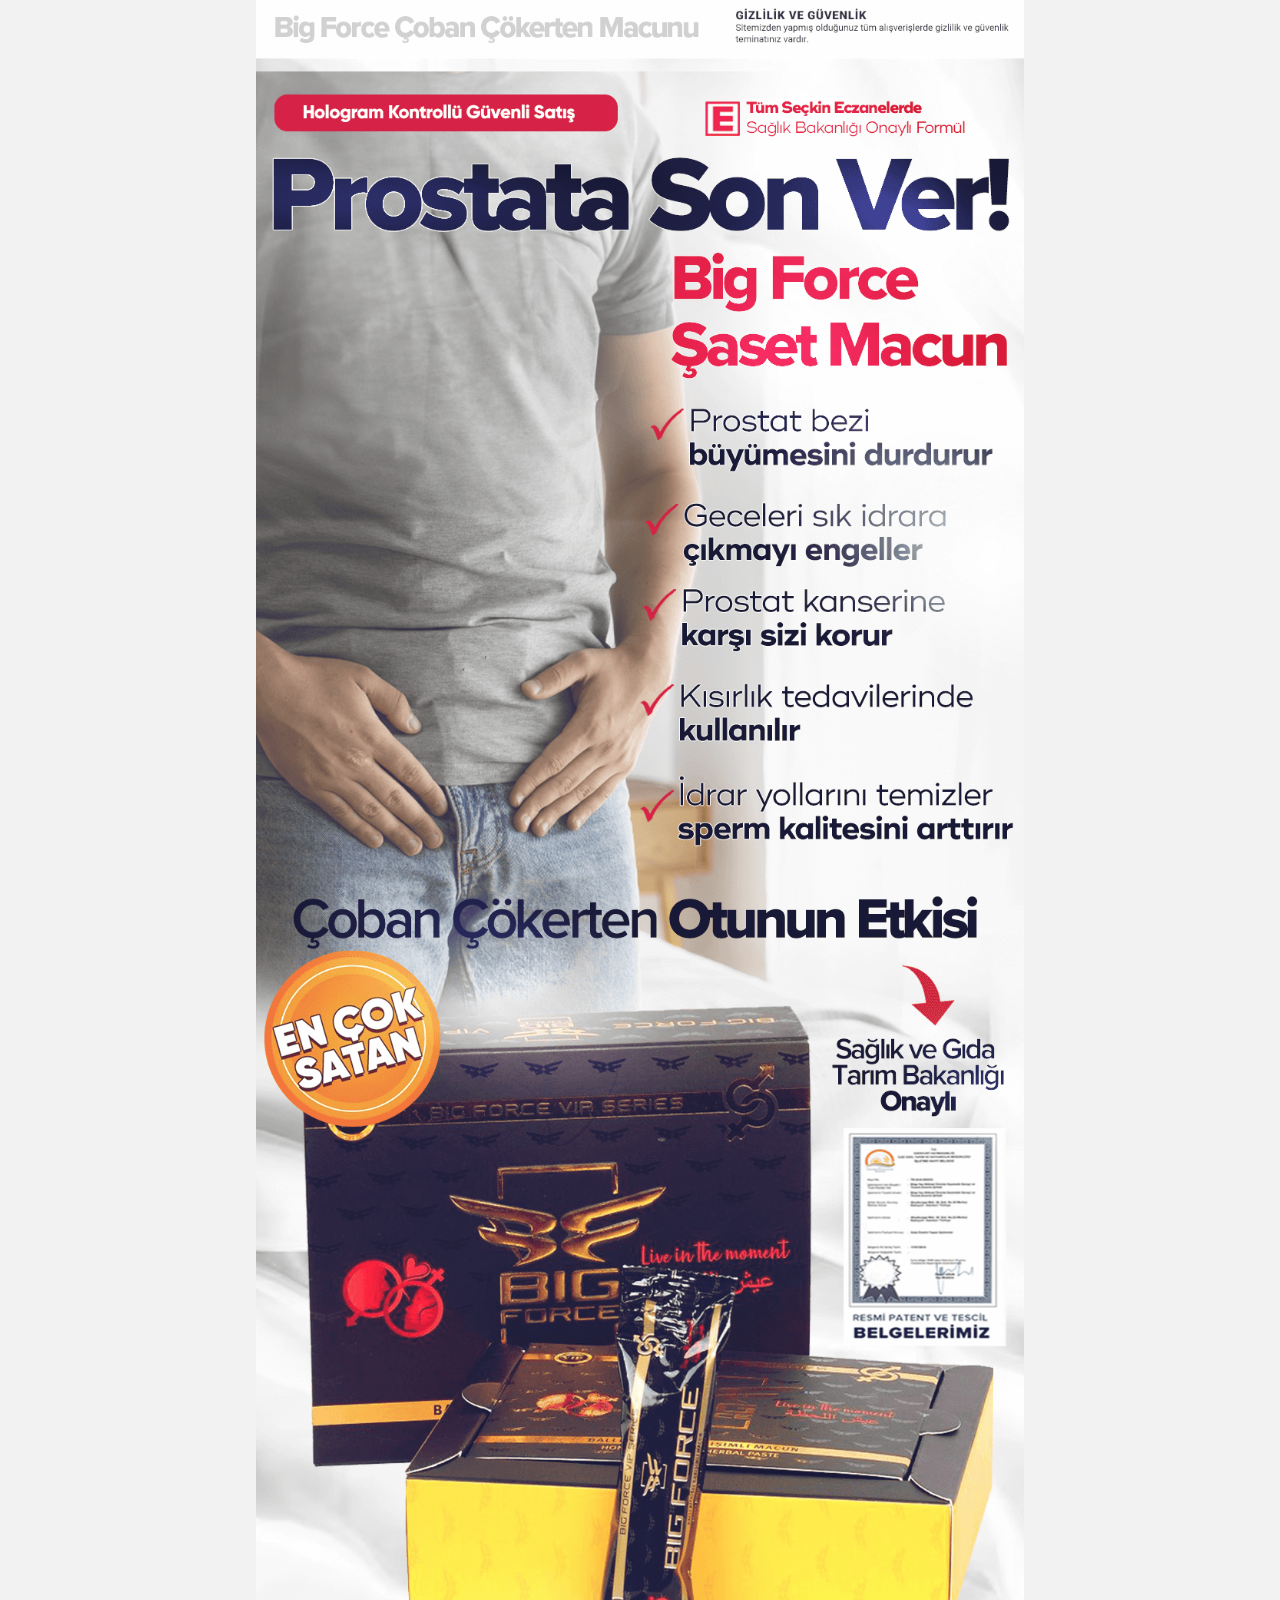
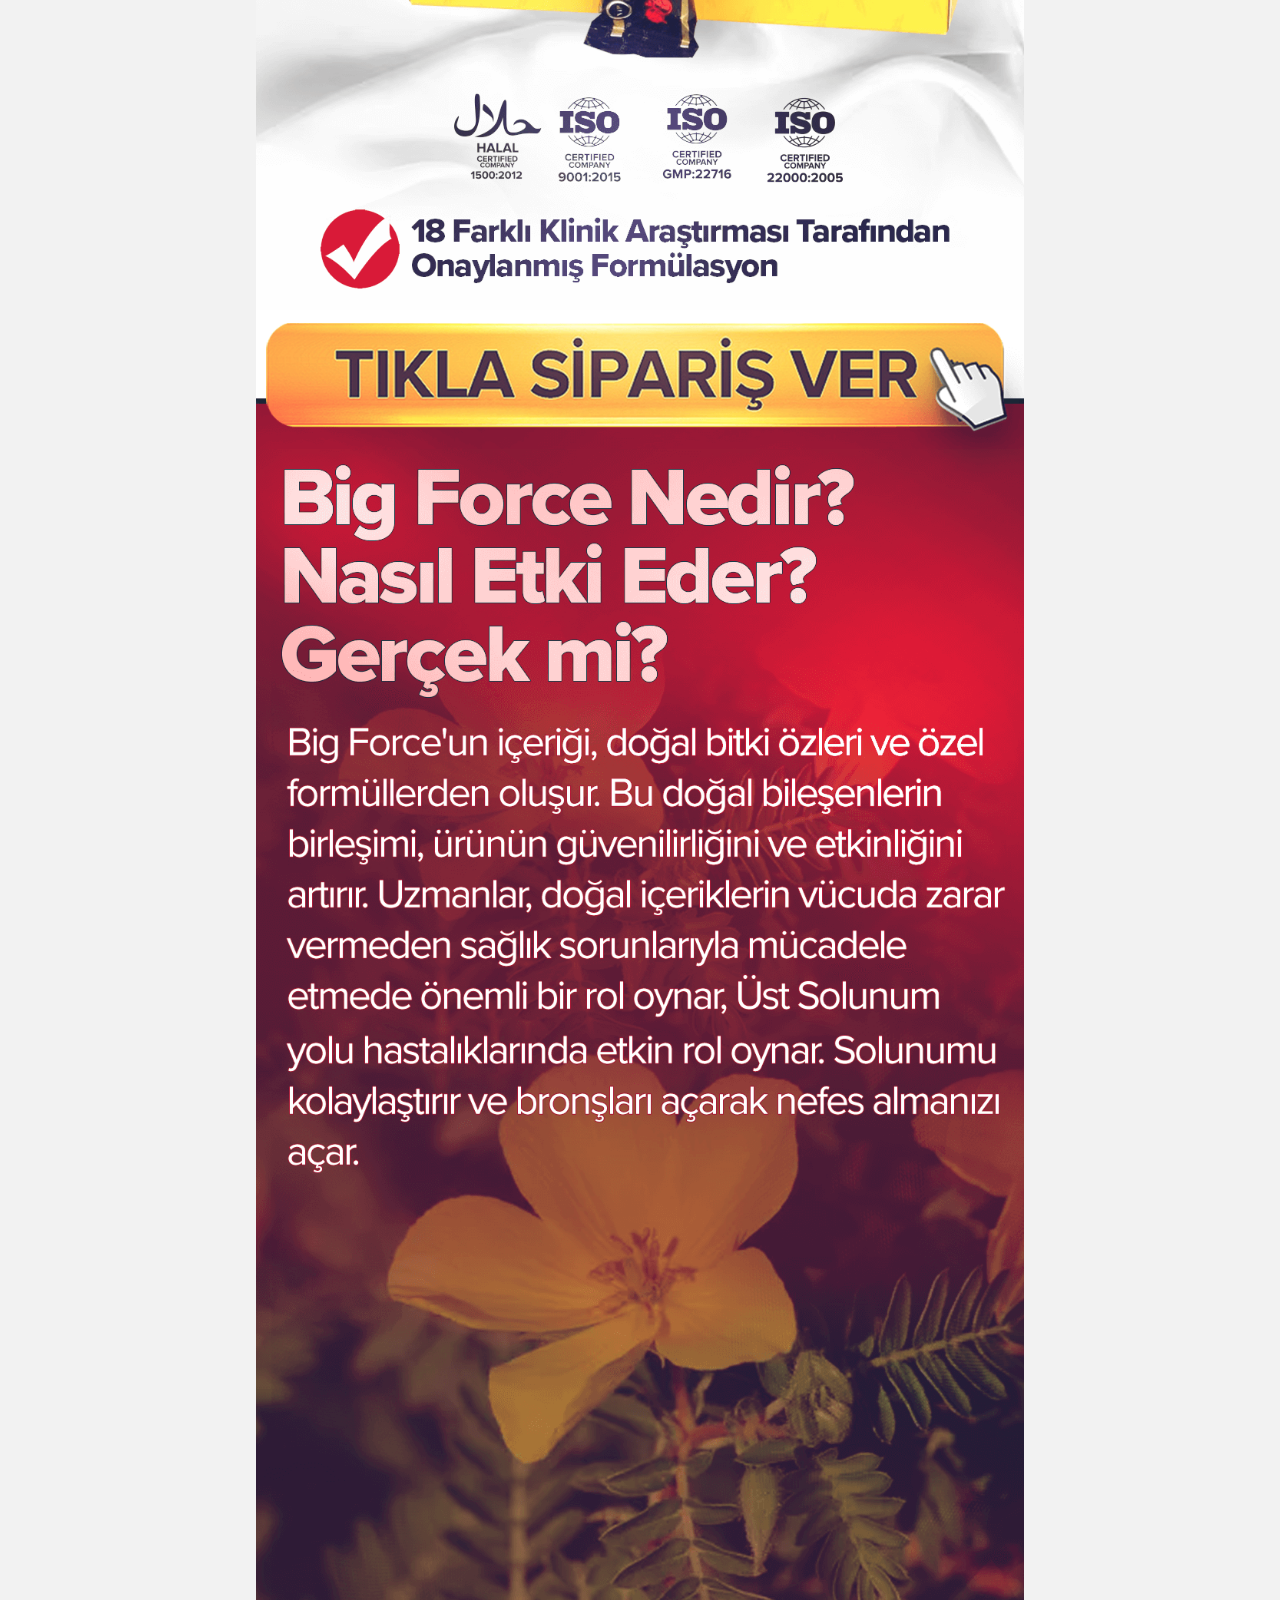
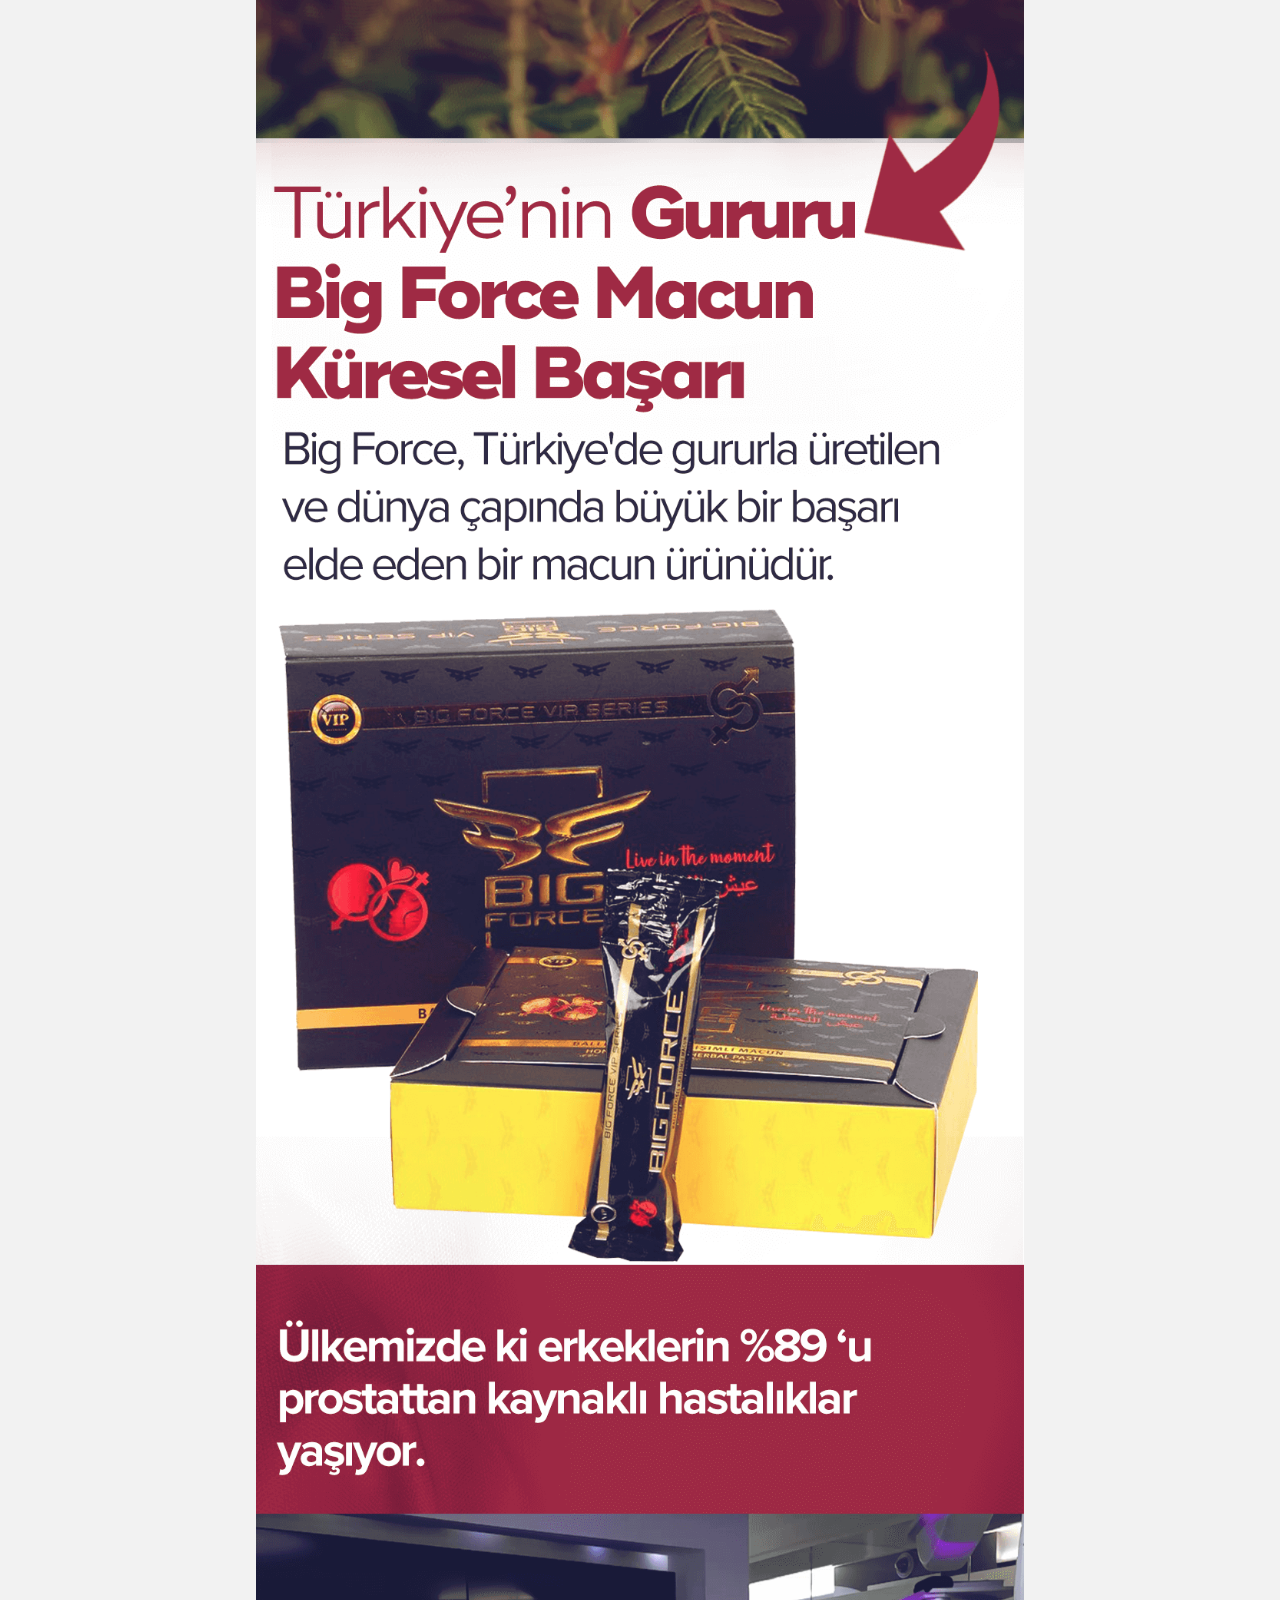
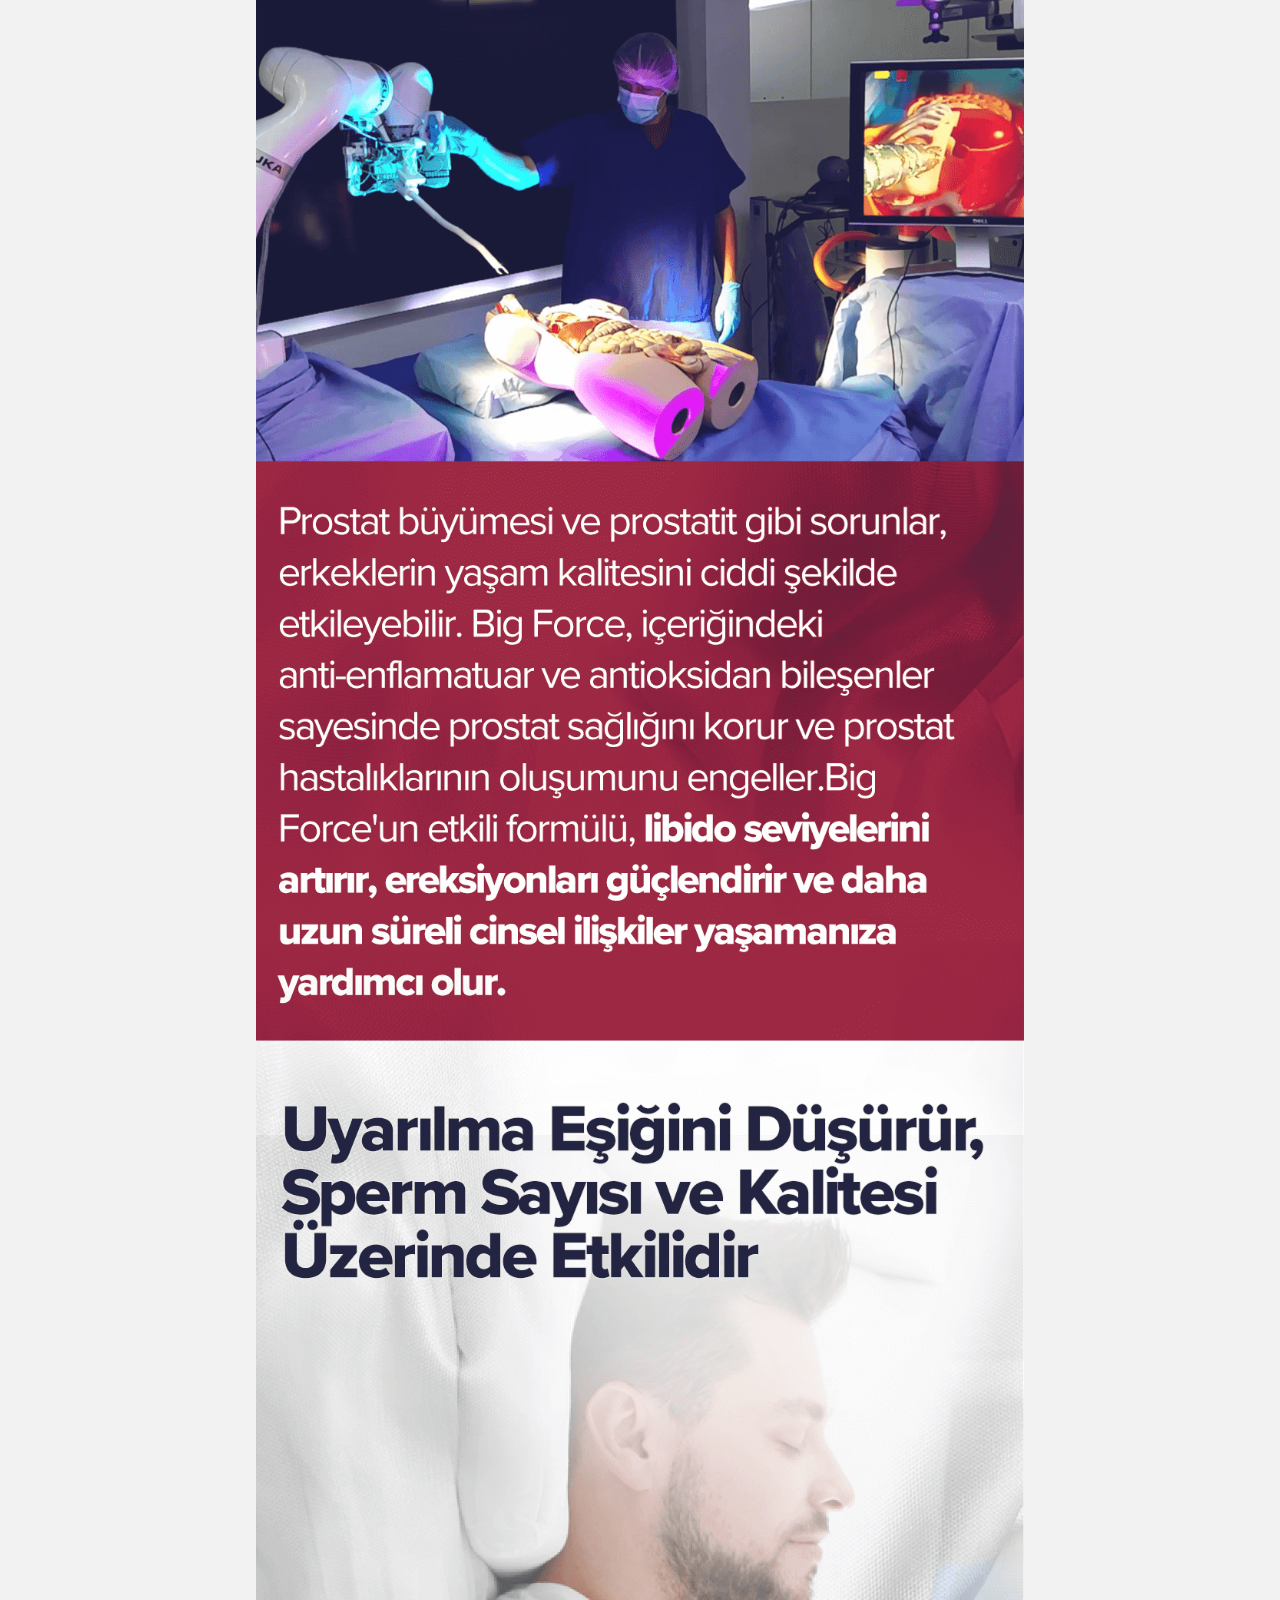
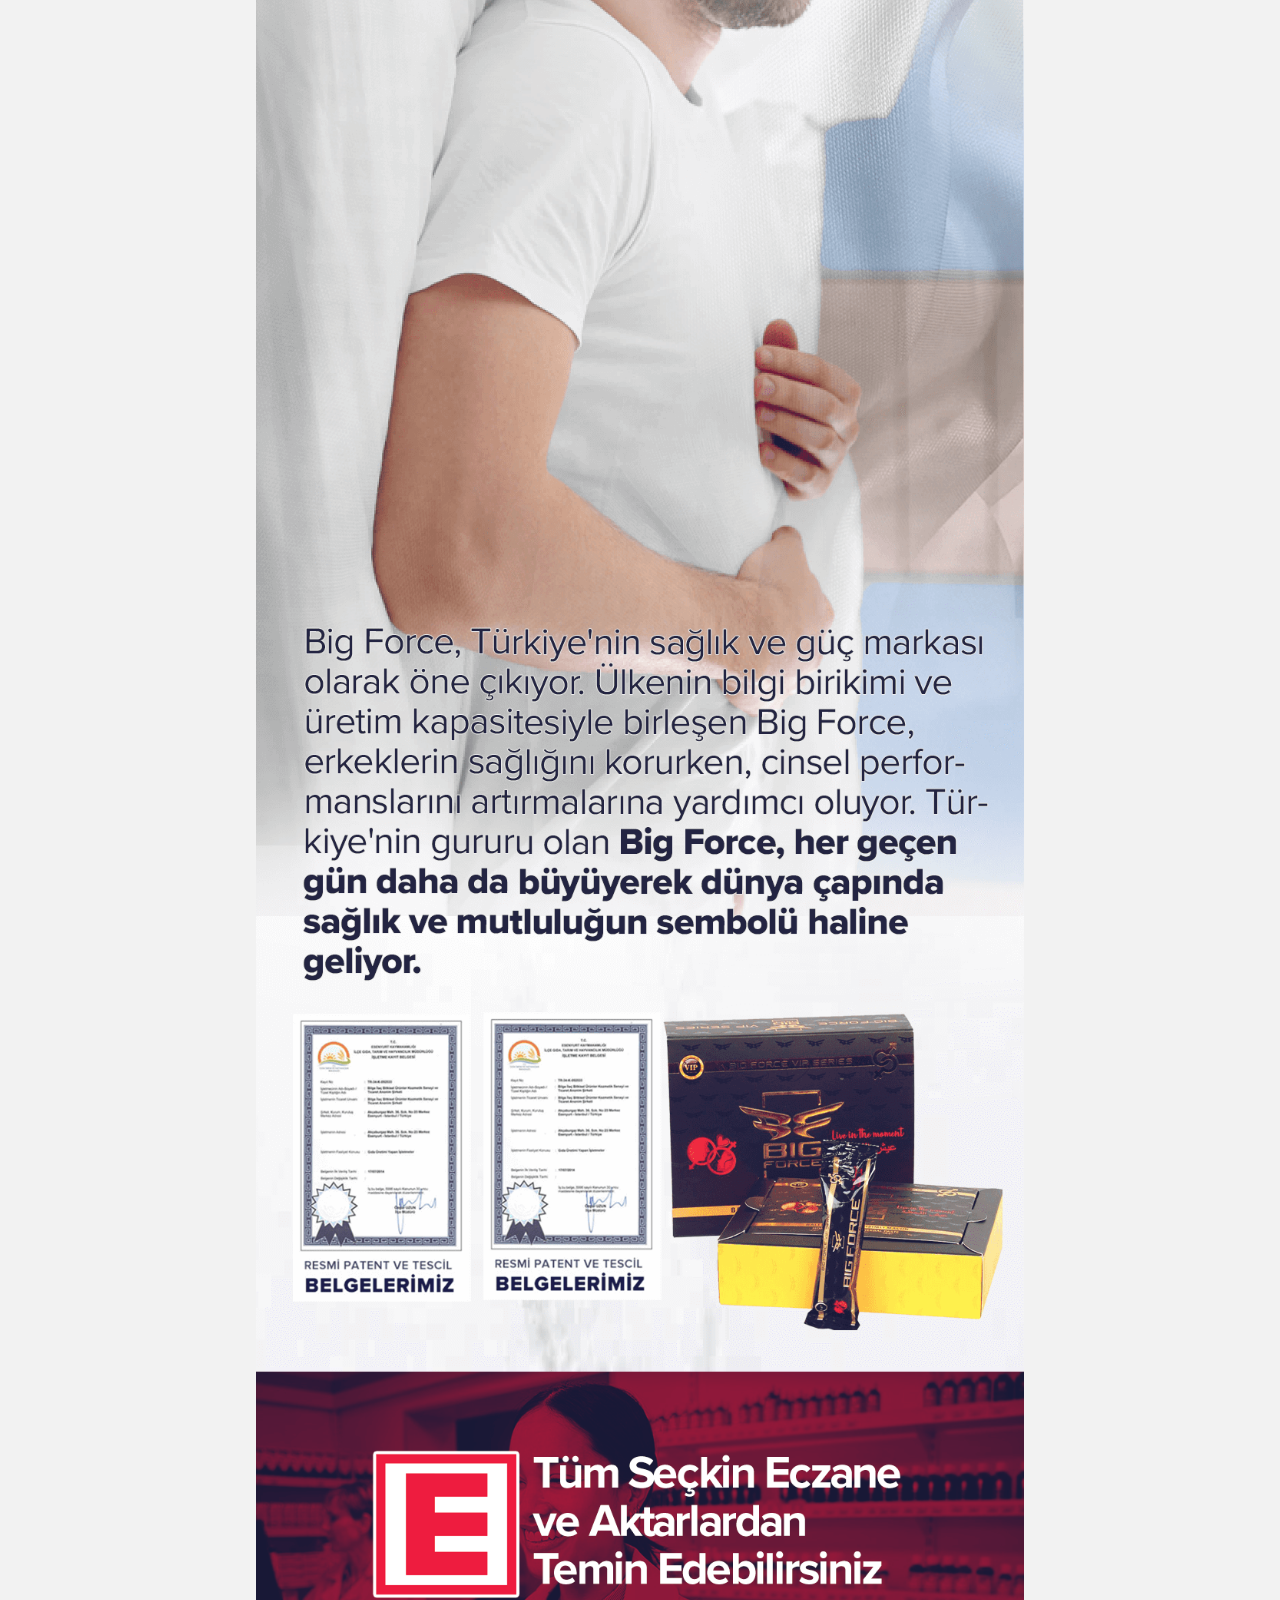
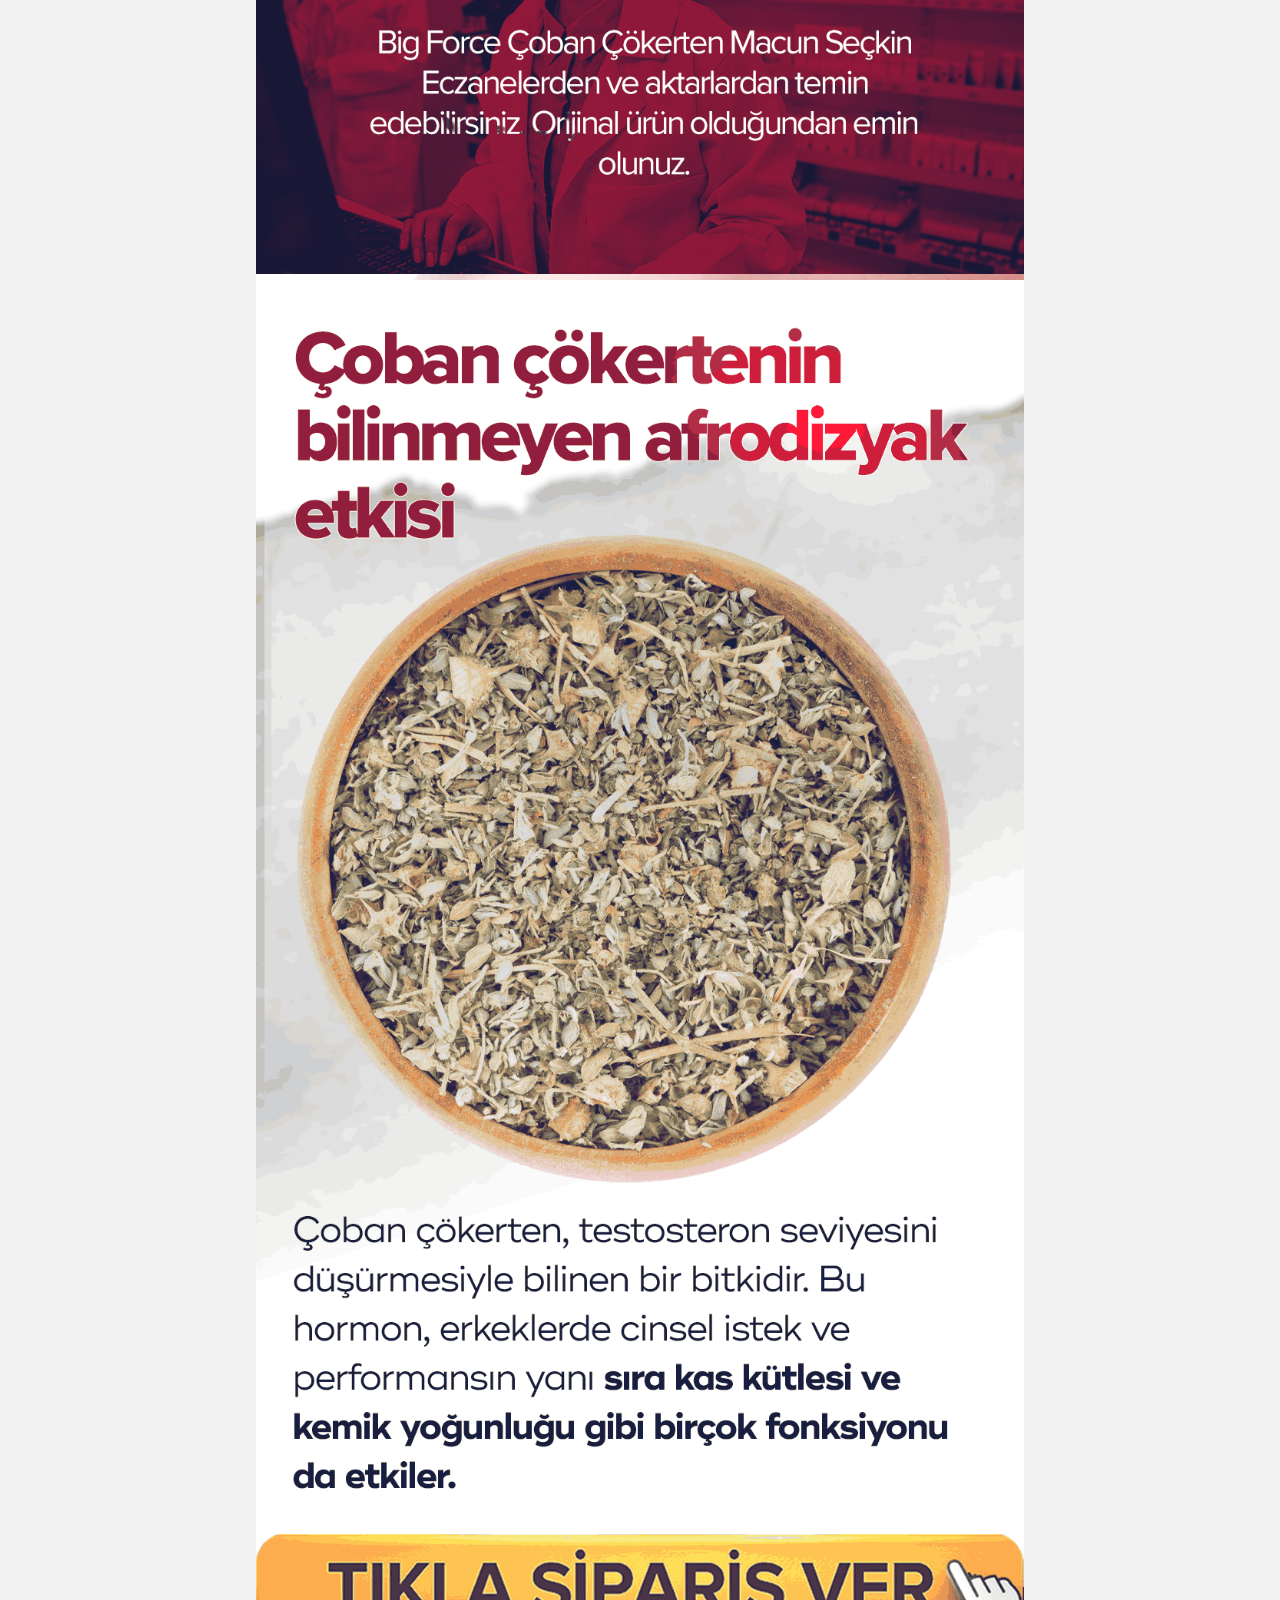
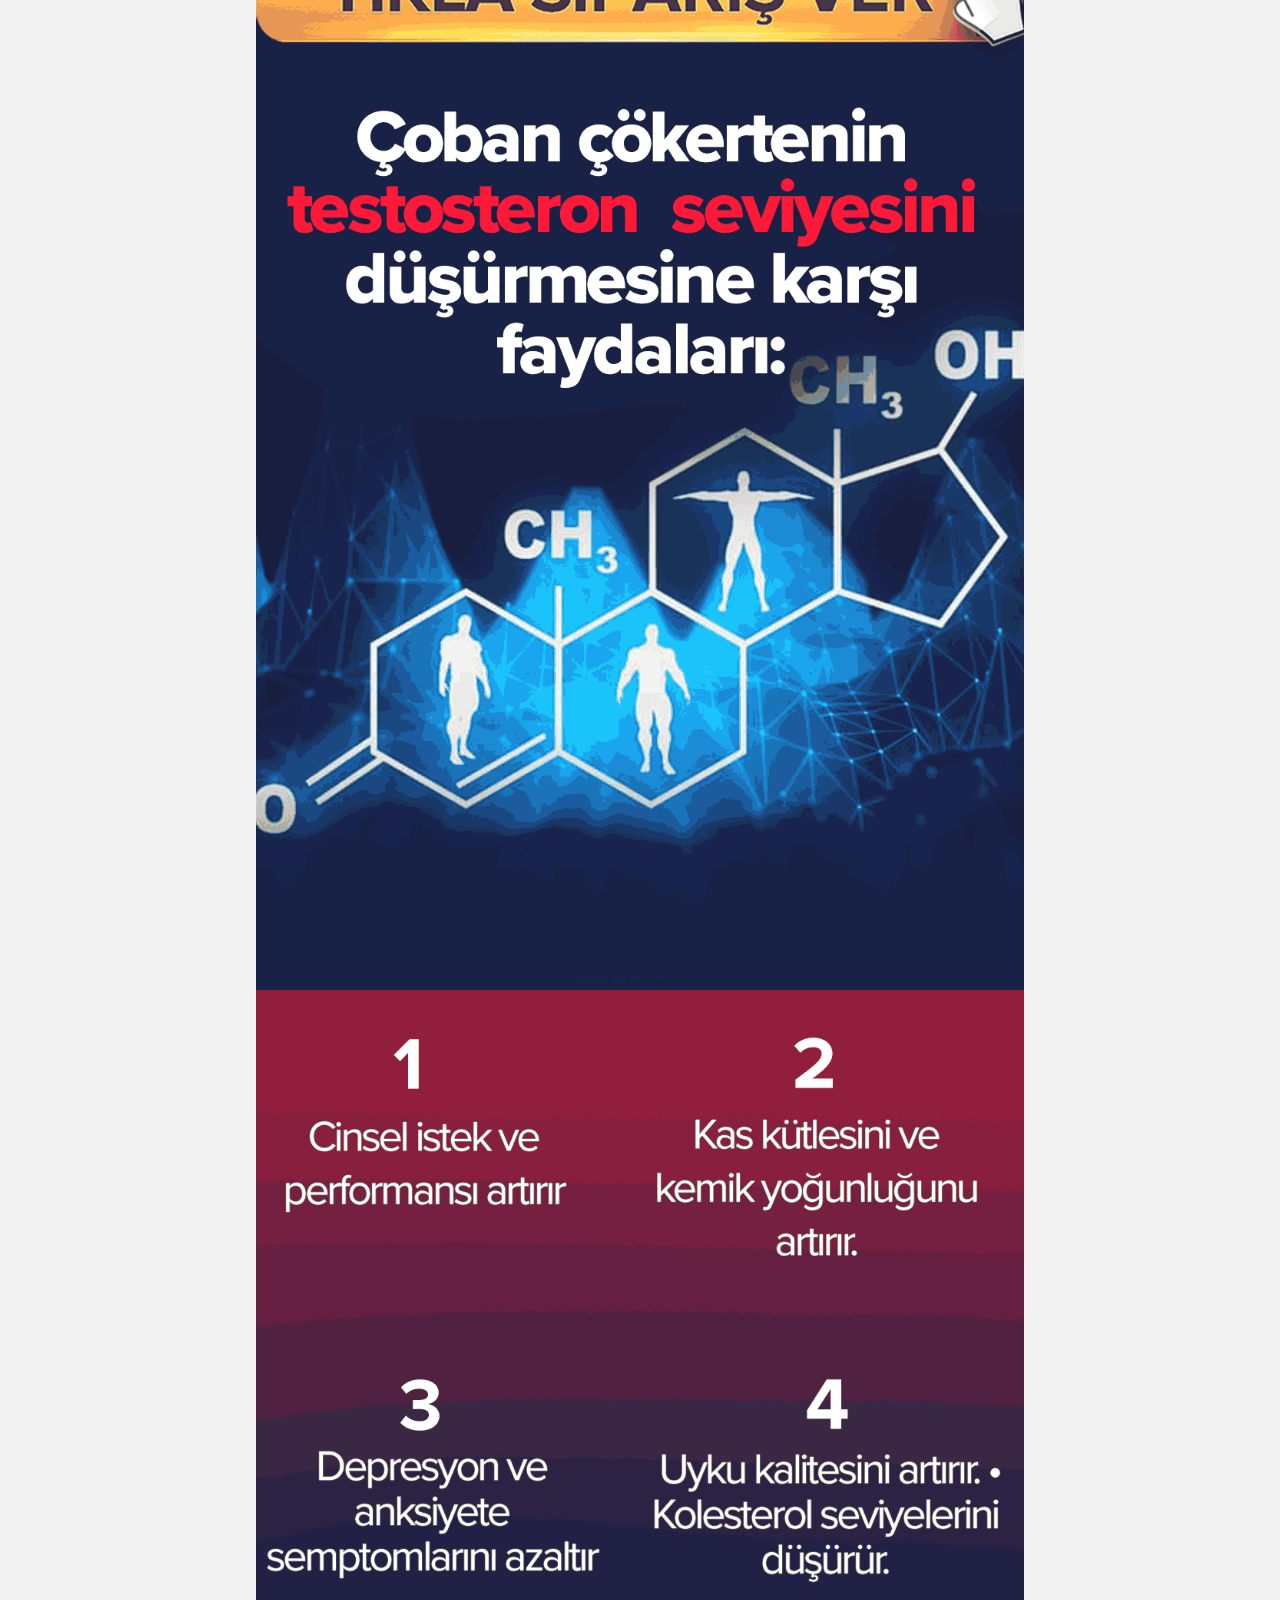
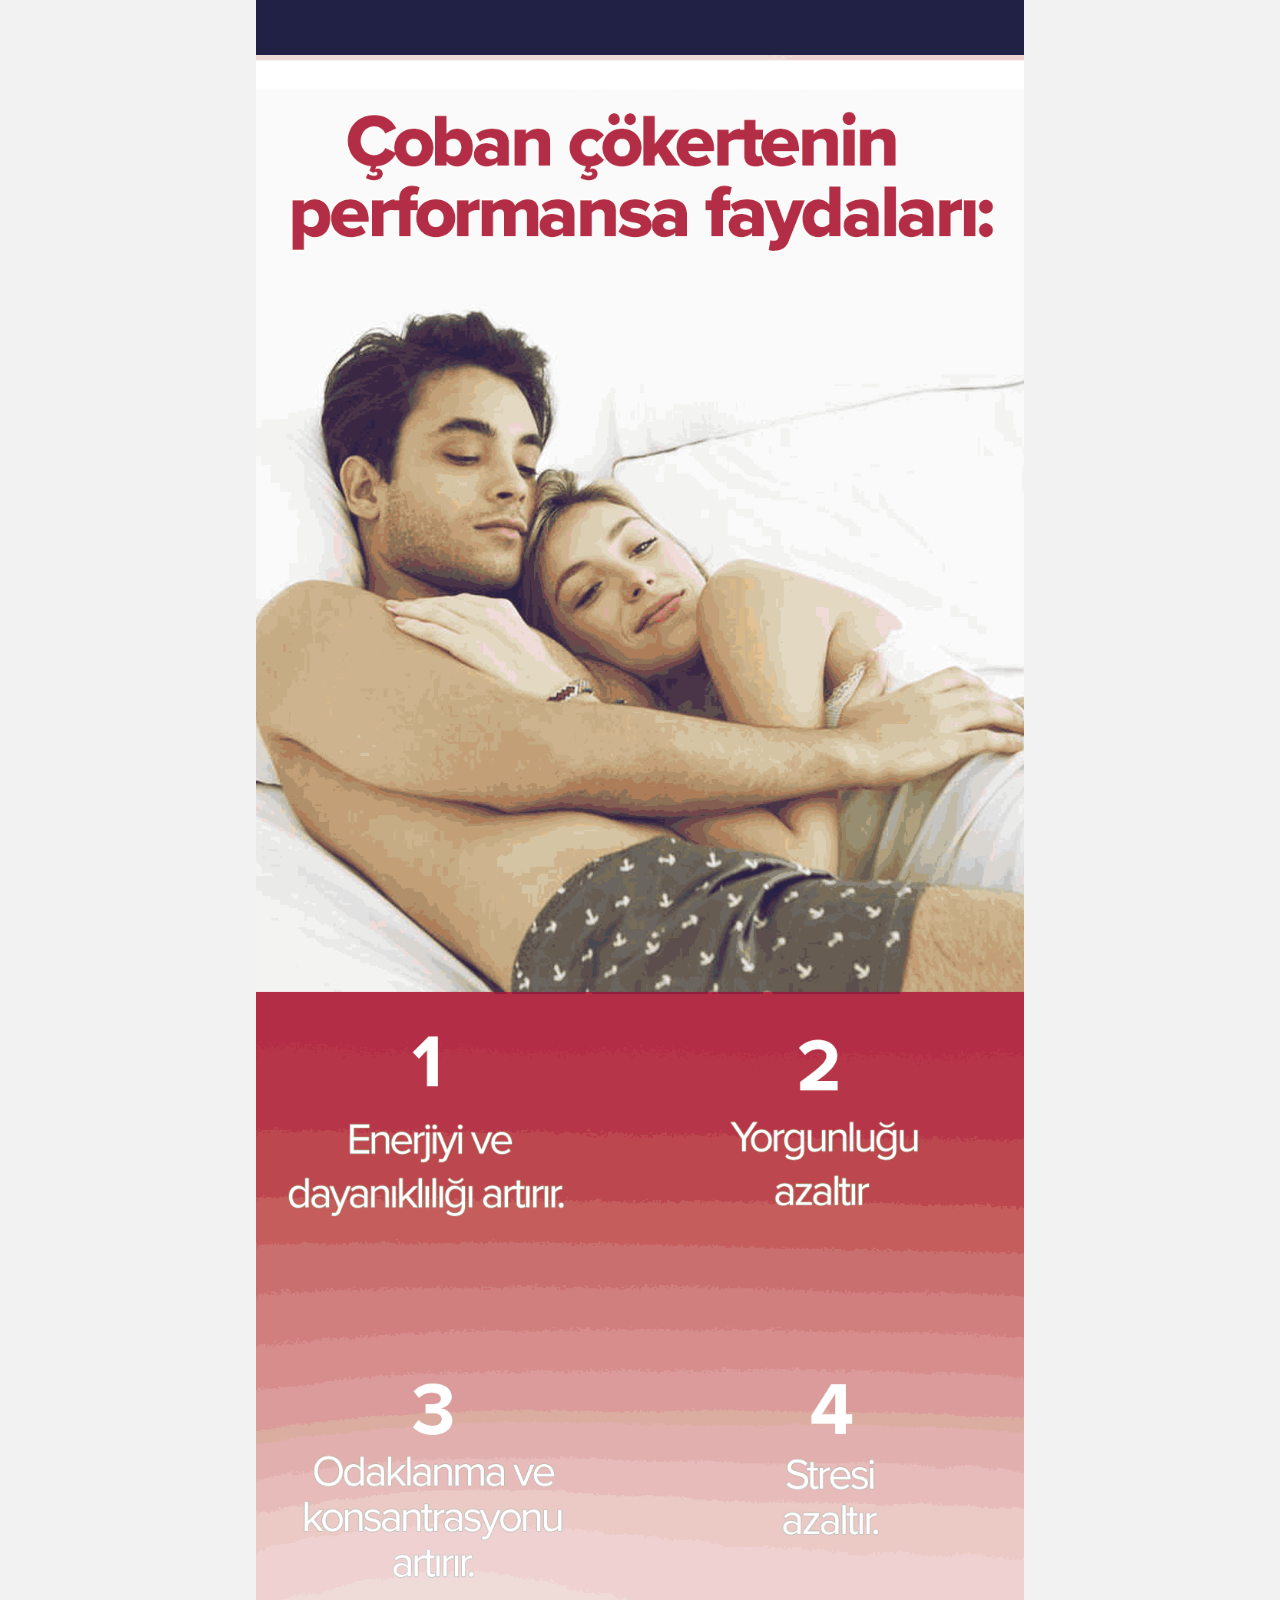
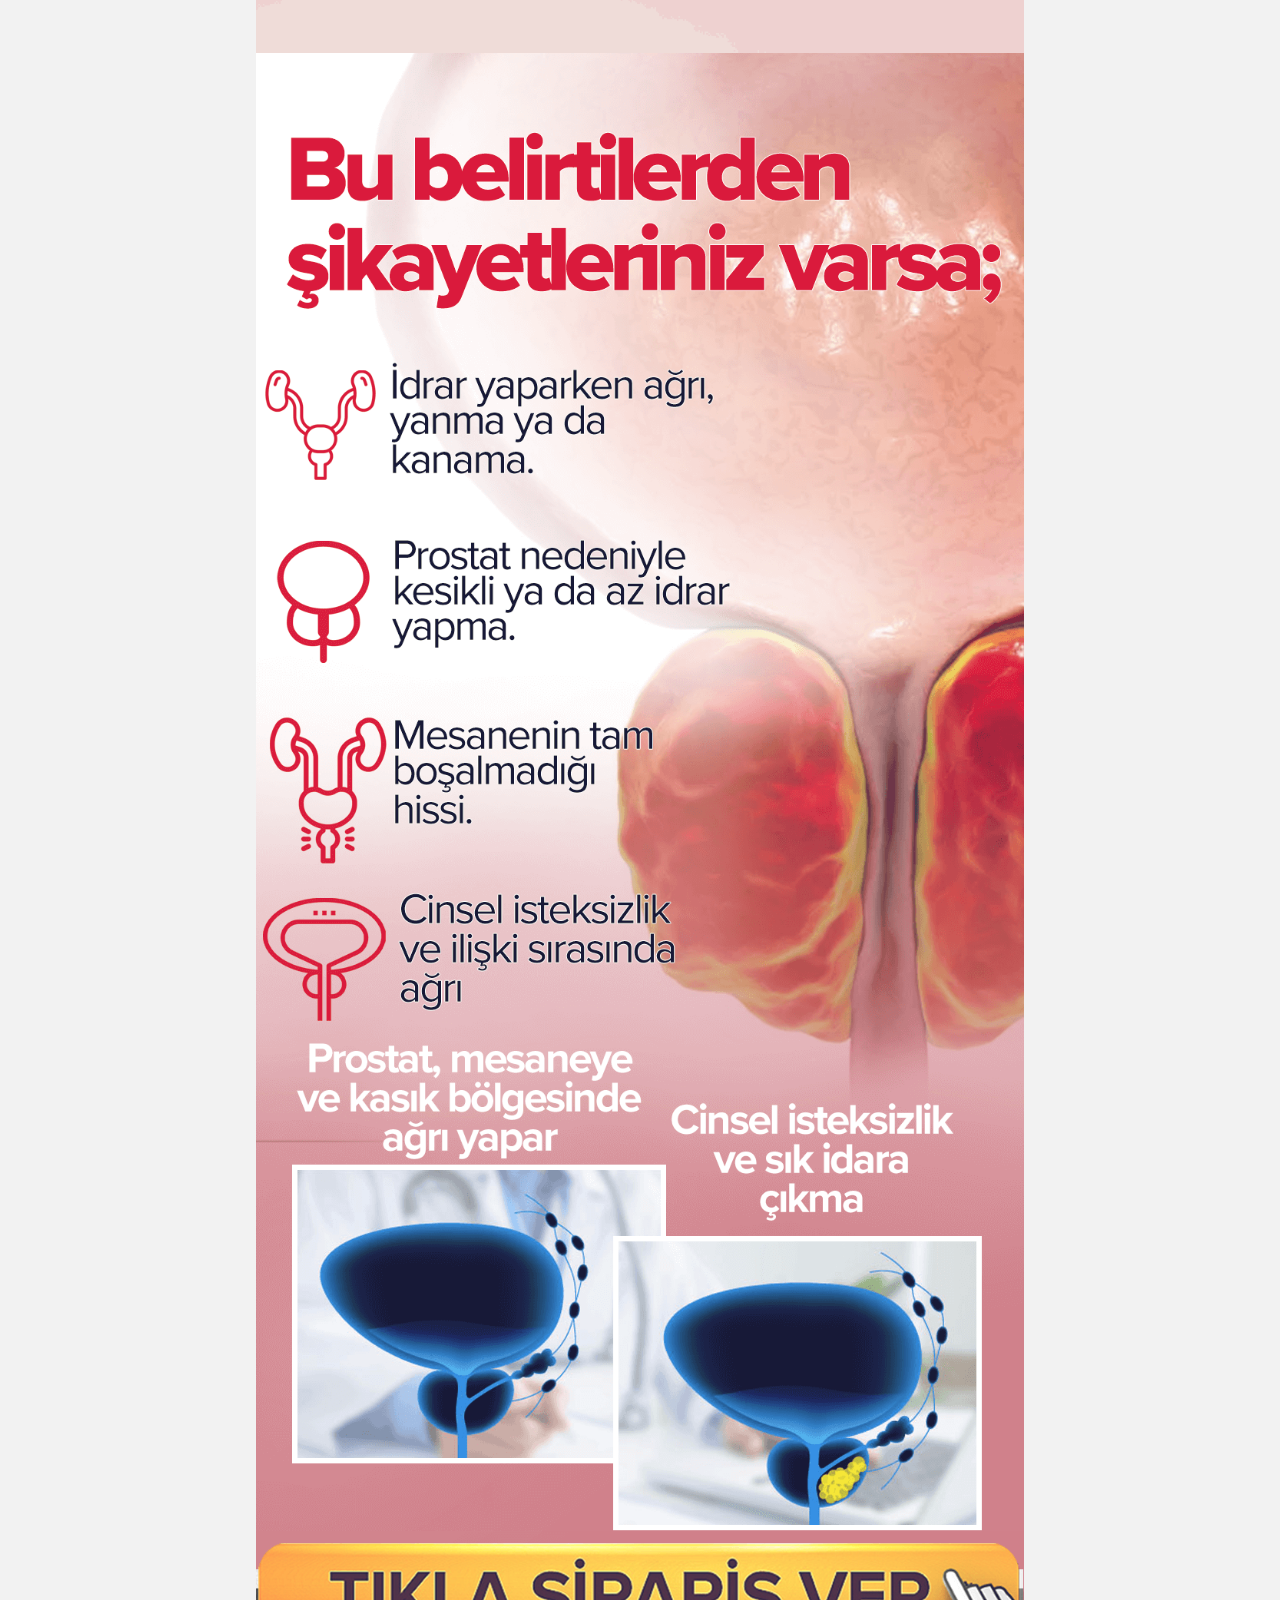
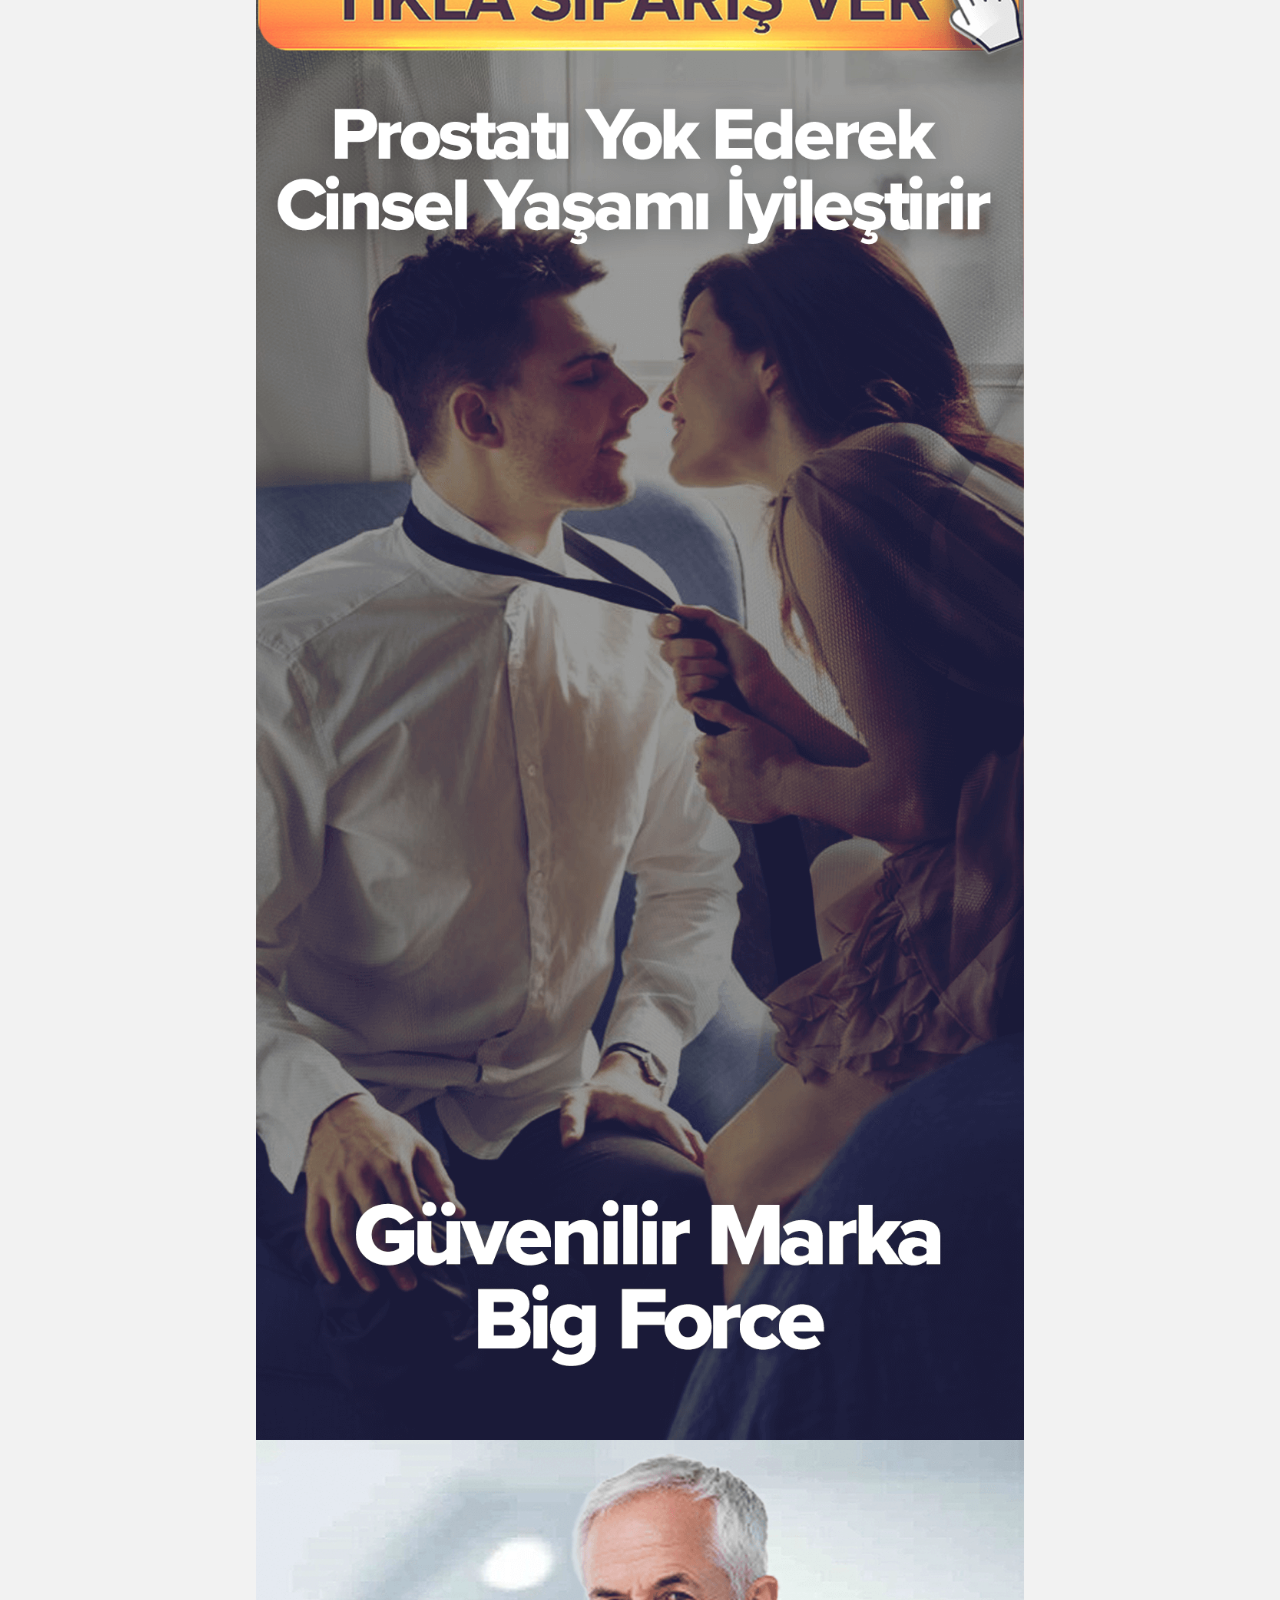
<file: bigforce/index.html>
<!DOCTYPE html>
<!-- saved from url=(0022)https://bigforce.shop/ -->
<html lang="tr"><head><meta http-equiv="Content-Type" content="text/html; charset=UTF-8">
		
		<title>Big Force - Resmi Satış Sitesi</title>
        <meta name="viewport" content="width=device-width, initial-scale=1, maximum-scale=1, user-scalable=no">
        <link rel="stylesheet" href="./Big Force - Resmi Satış Sitesi_files/bootstrap.css">
        <link rel="stylesheet" href="./Big Force - Resmi Satış Sitesi_files/font-awesome.min.css">
        <script src="./Big Force - Resmi Satış Sitesi_files/jquery.min.js.indir"></script>
        <link rel="stylesheet" href="./Big Force - Resmi Satış Sitesi_files/animate.css">
        <link rel="stylesheet" href="./Big Force - Resmi Satış Sitesi_files/core.css">
        <link rel="stylesheet" href="./Big Force - Resmi Satış Sitesi_files/style.css">
		<link rel="shortcut icon" href="https://bigforce.shop/img/favicon.ico" type="image/x-icon">
        <link rel="icon" href="https://bigforce.shop/img/favicon.ico" type="image/x-icon">

        <style>
            @import url('https://fonts.googleapis.com/css?family=Dosis:400,700');

            html, body, div, span, applet, object, iframe,
            h1, h2, h3, h4, h5, h6, p, blockquote, pre,
            a, abbr, acronym, address, big, cite, code,
            del, dfn, em, img, ins, kbd, q, s, samp,
            small, strike, strong, sub, sup, tt, var,
            b, u, i, center,
            dl, dt, dd, ol, ul, li,
            fieldset, form, label, legend,
            table, caption, tbody, tfoot, thead, tr, th, td,
            article, aside, canvas, details, embed,
            figure, figcaption, footer, header, hgroup,
            menu, nav, output, ruby, section, summary,
            time, mark, audio, video {
                margin: 0;
                padding: 0;
                border: 0;
                font-size: 100%;
                font: inherit;
                vertical-align: baseline;
            }
            /* HTML5 display-role reset for older browsers */
            article, aside, details, figcaption, figure,
            footer, header, hgroup, menu, nav, section {
                display: block;
            }
            body {
                line-height: 1;
                font-family: 'Dosis', sans-serif;
            }
            ol, ul {
                list-style: none;
            }
            blockquote, q {
                quotes: none;
            }
            blockquote:before, blockquote:after,
            q:before, q:after {
                content: '';
                content: none;
            }
            table {
                border-collapse: collapse;
                border-spacing: 0;
            }
            input, select, textarea, input[type="text"],button[type="button"] { -moz-appearance: none;box-shadow: none !important; }
            input:focus, button:focus, textarea:focus, select:focus { outline: none; }

            [type="submit"]{    background: none;
                border: 0;
                margin: 0;
                padding: 0; -moz-appearance: none;box-shadow: none !important; }
            input:focus, textarea:focus, select:focus { outline: none; }

            .container {
                margin:0 auto;
                padding:0 !important;
            }
            @media (min-width: 768px) {
                .container {
                    width:768px !important;
                }
                .rightBar {
                    width: 145px !important;
                    left: 67px;
                    height: 490px !important;
                }
            }
            .container .row {
                margin:0 !important;
            }

            [class*="col-"] {
                padding:0 !important;
            }
            [class*="col-"] img {
                display:block;
                width:100%;
                border:0;
                padding:0;
                margin:0;
            }

            .form_wrap{padding:30px 0;}
            .form_wrap > img.back{position:absolute;z-index:-5;left:0;top:0;width:100%;height:100%;}
            .grid1{padding:0 10px;display:grid;grid-template-columns:25px calc(100% - 25px);align-items:center;}
            .grid1 .self{}
            .grid1 .self.number{text-align:center;font-size:2.8em;filter: blur(2.5px);color:#d6dee1;}
            .grid1 .self.form_item{padding:10px;}
            .grid1 .self.form_item input,
            .grid1 .self.form_item textarea,
            .grid1 .self.form_item select{
                background:url(img/x/form_item_back.jpg?xxx?fa?fa) repeat;background-size:auto 100%;
                padding:0 10px;
                display:block;width:100%;
                border:1px solid #cbcbcb;
                box-sizing:border-box;
                border-radius:10px;
                box-shadow:0px 0px 10px 0 #ddd!important;
            }
            .grid1 .self.form_item input{height:50px;}
            .grid1 .self.form_item select{height:50px;color: #757575;}
            .grid1 .self.form_item textarea{height:170px;padding:10px 10px;}

            .form1_submit_button {
                background: none;
                border: 0 !important;
                margin-bottom: -3px !important;
            }


            label{margin:0;outline:none}

            .color {display:none;}
        </style>
		
	 

    </head>
	<body>
		<div class="container">
			<div class="row">
				<div class="col-xs-12">
					
<a href="https://bigforce.shop/order.php?ref="><img class="img-fluid" src="./Big Force - Resmi Satış Sitesi_files/01.png"></a> 
<a href="https://bigforce.shop/order.php?ref="><img class="img-fluid" src="./Big Force - Resmi Satış Sitesi_files/02.png"></a> 
<a href="https://bigforce.shop/order.php?ref="><img class="img-fluid" src="./Big Force - Resmi Satış Sitesi_files/03.png"></a> 
<a href="https://bigforce.shop/order.php?ref="><img class="img-fluid" src="./Big Force - Resmi Satış Sitesi_files/04.png"></a> 
<a href="https://bigforce.shop/order.php?ref="><img class="img-fluid" src="./Big Force - Resmi Satış Sitesi_files/05.png"></a> 
<a href="https://bigforce.shop/order.php?ref="><img class="img-fluid" src="./Big Force - Resmi Satış Sitesi_files/06.png"></a> 
<a href="https://bigforce.shop/order.php?ref="><img class="img-fluid" src="./Big Force - Resmi Satış Sitesi_files/07.png"></a> 
<a href="https://bigforce.shop/order.php?ref="><img class="img-fluid" src="./Big Force - Resmi Satış Sitesi_files/08.png"></a> 
<a href="https://bigforce.shop/order.php?ref="><img class="img-fluid" src="./Big Force - Resmi Satış Sitesi_files/09.png"></a> 
<a href="https://bigforce.shop/order.php?ref="><img class="img-fluid" src="./Big Force - Resmi Satış Sitesi_files/10.gif"></a> 
<a href="https://bigforce.shop/order.php?ref="><img class="img-fluid" src="./Big Force - Resmi Satış Sitesi_files/11.png"></a> 
<a href="https://bigforce.shop/order.php?ref="><img class="img-fluid" src="./Big Force - Resmi Satış Sitesi_files/12.png"></a> 
<a href="https://bigforce.shop/order.php?ref="><img class="img-fluid" src="./Big Force - Resmi Satış Sitesi_files/13.png"></a> 
<a href="https://bigforce.shop/order.php?ref="><img class="img-fluid" src="./Big Force - Resmi Satış Sitesi_files/14.gif"></a> 
<a href="https://bigforce.shop/order.php?ref="><img class="img-fluid" src="./Big Force - Resmi Satış Sitesi_files/15.png"></a> 
<a href="https://bigforce.shop/order.php?ref="><img class="img-fluid" src="./Big Force - Resmi Satış Sitesi_files/16.png"></a> 
<a href="https://bigforce.shop/order.php?ref="><img class="img-fluid" src="./Big Force - Resmi Satış Sitesi_files/17.png"></a> 
<a href="https://bigforce.shop/order.php?ref="><img class="img-fluid" src="./Big Force - Resmi Satış Sitesi_files/18.png"></a> 
<a href="https://bigforce.shop/order.php?ref="><img class="img-fluid" src="./Big Force - Resmi Satış Sitesi_files/19.png"></a> 

					
				</div>
			
            
             
            
            
            
            
            
			</div>
		</div>
        <script type="text/javascript">
            (function(d, t) {
                var v = d.createElement(t), s = d.getElementsByTagName(t)[0];
                v.onload = function() {
                  window.voiceflow.chat.load({
                    verify: { projectID: '65eda778175bb21b06b58079' },
                    url: 'https://general-runtime.voiceflow.com',
                    versionID: 'production',
                    stylesheet: "https://raw.githubusercontent.com/EmreGunner/portfolio/main/bigforce/style.css" //link to your self-hosted stylesh
                  }).then(() => {
    
    window.voiceflow.chat.proactive.push({
        type: 'text', 
        payload: { message: ' 🔥Yapay Zeka asistanımız sorularınızı cevaplayabilir 🔥' }
    })});
                  
                }
                v.src = "https://cdn.voiceflow.com/widget/bundle.mjs"; v.type = "text/javascript"; s.parentNode.insertBefore(v, s);
              
            })(document, 'script');
          </script>
</body></html>
</file>
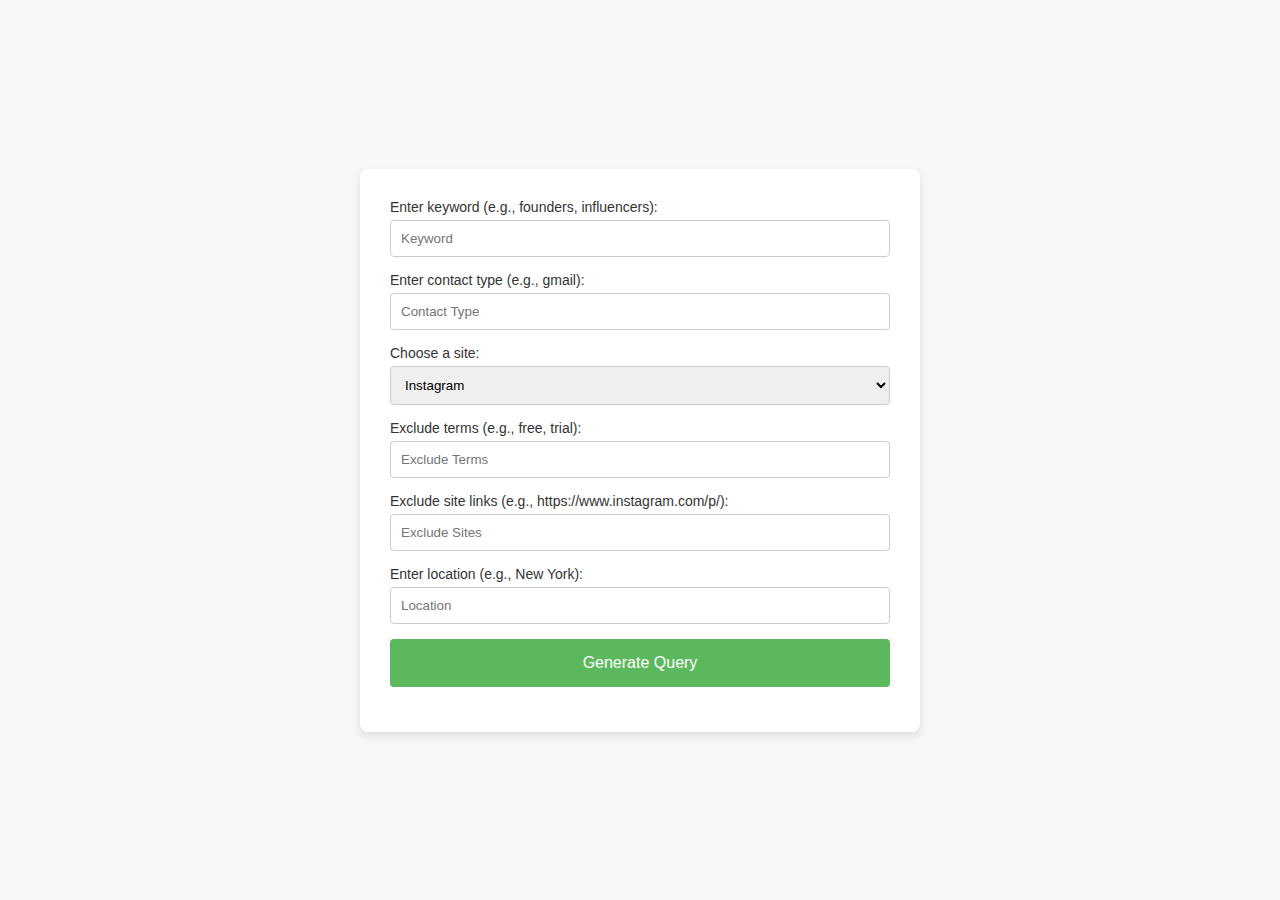
<file: leadgen/index.html>
<!DOCTYPE html>
<html>
<head>
    <title>Google Search Query Generator for Lead Generation</title>
    <link rel="stylesheet" type="text/css" href="style.css">
</head>
<body>
    <div id="queryGenerator">
        <div class="form-group">
            <label for="keyword">Enter keyword (e.g., founders, influencers):</label>
            <input type="text" id="keyword" placeholder="Keyword">
        </div>
        <div class="form-group">
            <label for="contactType">Enter contact type (e.g., gmail):</label>
            <input type="text" id="contactType" placeholder="Contact Type">
        </div>
        
        <div class="form-group">
            <label for="siteSelect">Choose a site:</label>
            <select id="siteSelect" onchange="toggleSiteInput()">
                <option value="instagram.com">Instagram</option>
                <option value="linkedin.com">LinkedIn</option>
                <option value="twitter.com">Twitter</option>
                <option value="tiktok.com">Tiktok</option>
                <option value="other">Other (e.g., yoursite.com)</option>
            </select>
            <input type="text" id="site" placeholder="Enter site" style="display:none;">
        </div>

        <div class="form-group">
            <label for="excludeTerms">Exclude terms (e.g., free, trial):</label>
            <input type="text" id="excludeTerms" placeholder="Exclude Terms">
        </div>
        
        <div class="form-group">
            <label for="excludeSites">Exclude site links (e.g., https://www.instagram.com/p/):</label>
            <input type="text" id="excludeSites" placeholder="Exclude Sites">
        </div>
        
        <div class="form-group">
            <label for="location">Enter location (e.g., New York):</label>
            <input type="text" id="location" placeholder="Location">
        </div>
         
        <div class="form-group" style="text-align: center;">
            <button onclick="generateQuery()">Generate Query</button>
        </div>
        <!-- After the 'Generate Query' button -->
         <div id="result" style="display:none;"></div> 
        
        <!-- The div for the search result, initially hidden -->
        <div id="searchResult" style="display:none;"> 
            <div class="query-title">Generated Query:</div>
            <!-- Placeholder for the generated query URL -->
            <a href="#" id="searchLink" target="_blank" class="search-link">Search on Google</a>
            <button onclick="copyToClipboard()" class="copy-btn">Copy</button>
            <button onclick="cleanResults()" class="clean-btn">Clean</button>
            </div>  
        </div>
    

    <script src="form.js"></script>
</body>
</html>
</file>
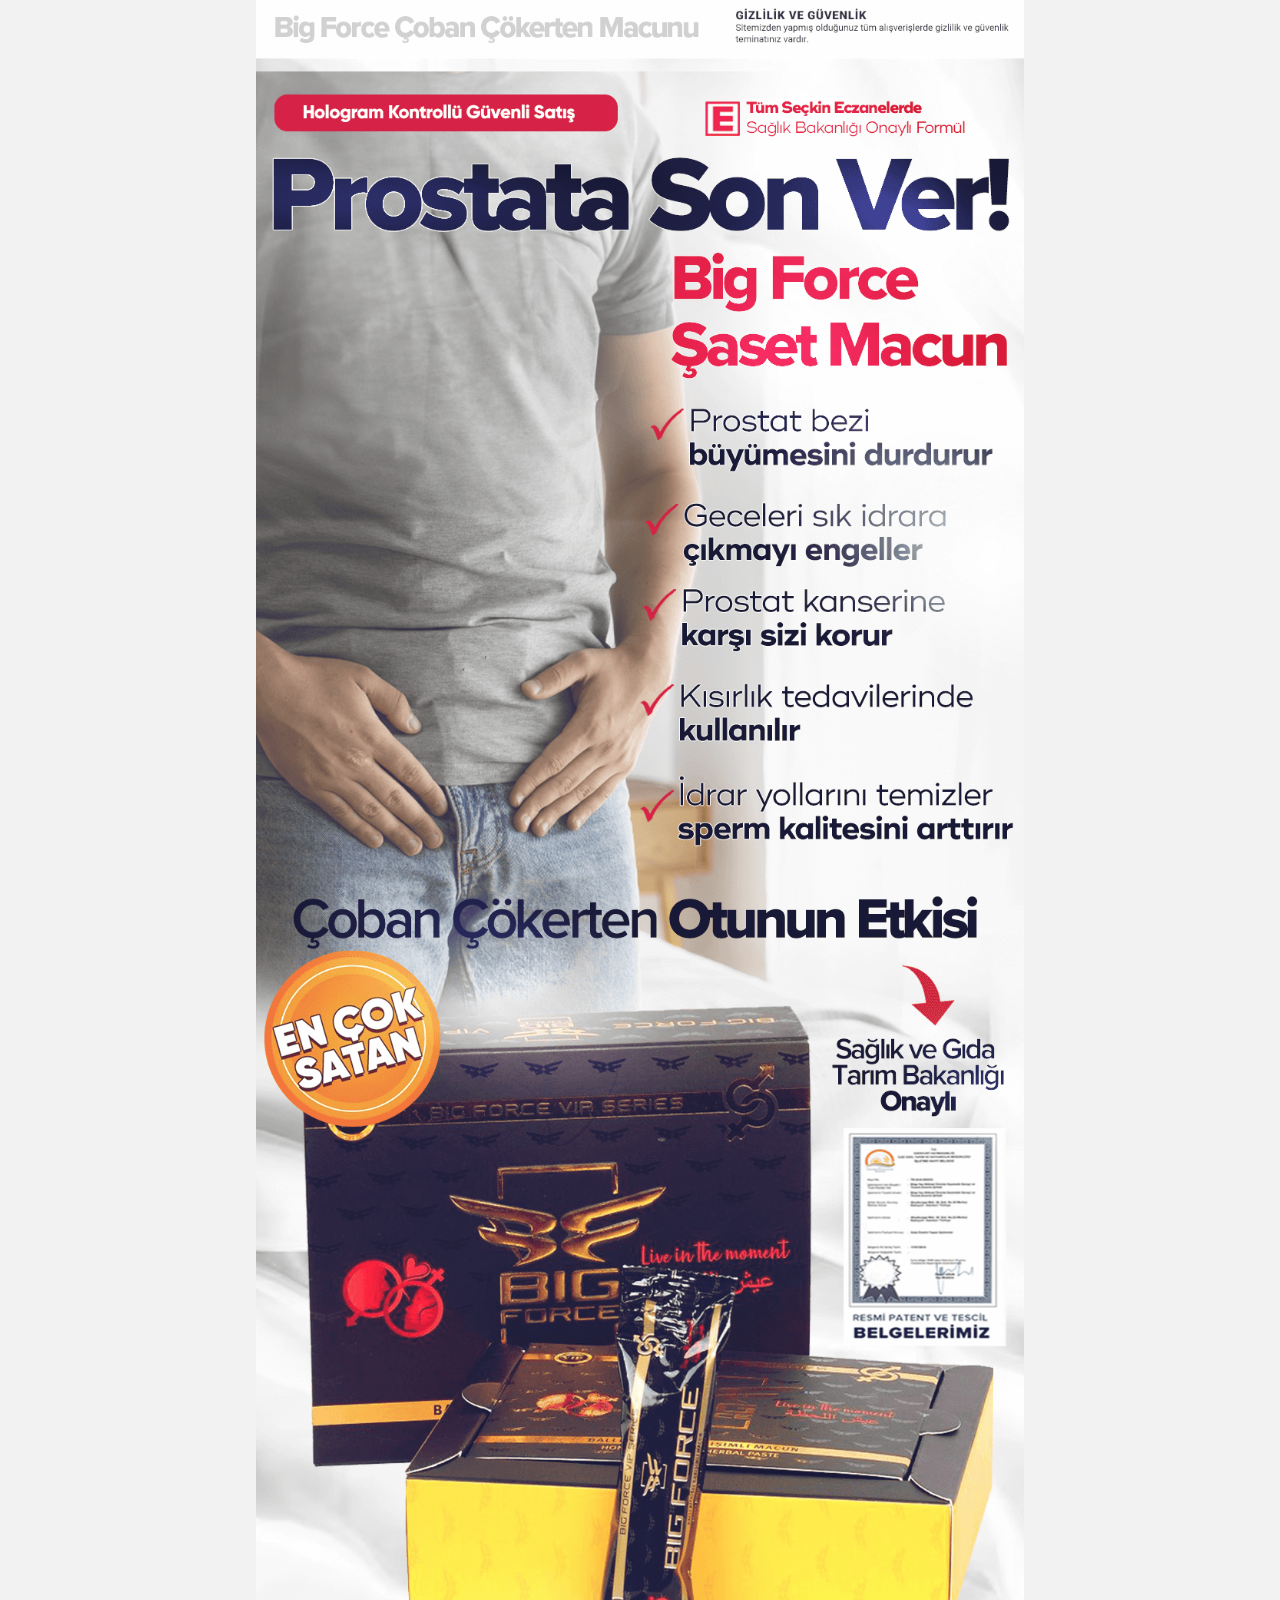
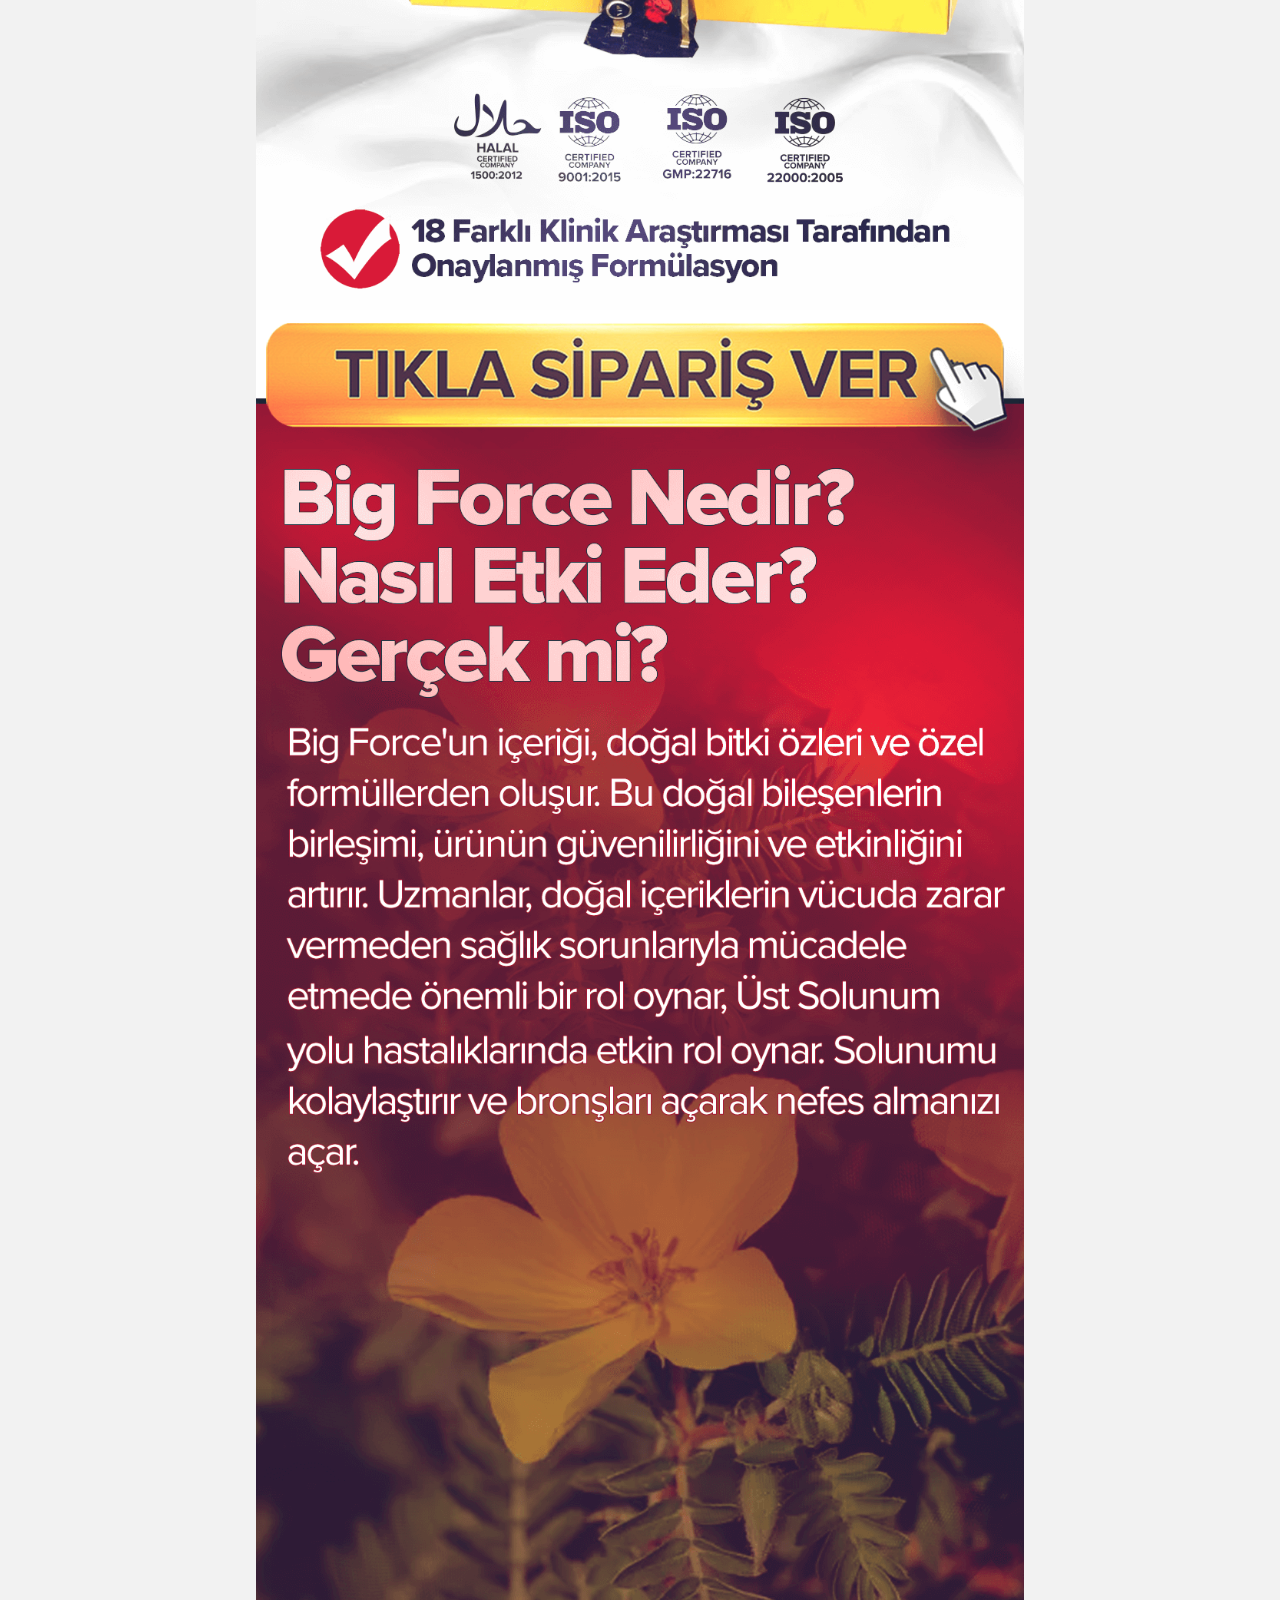
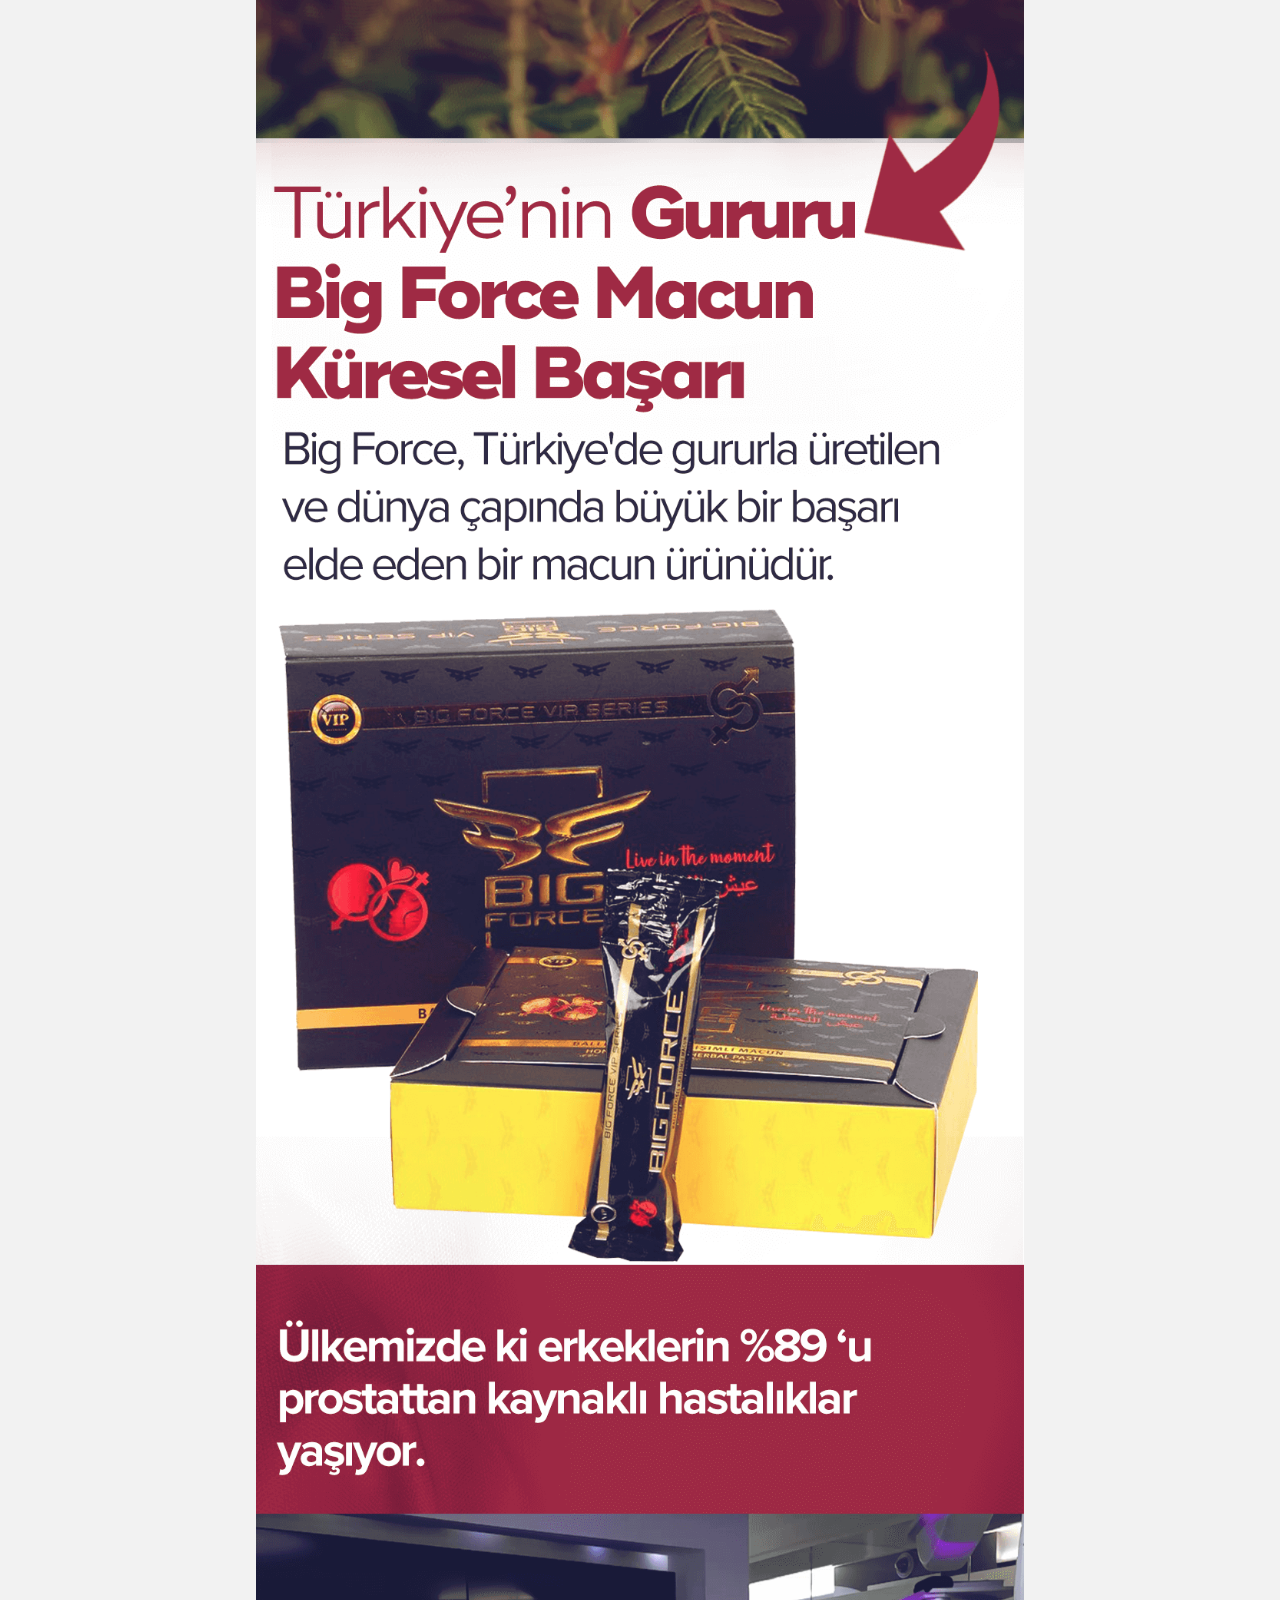
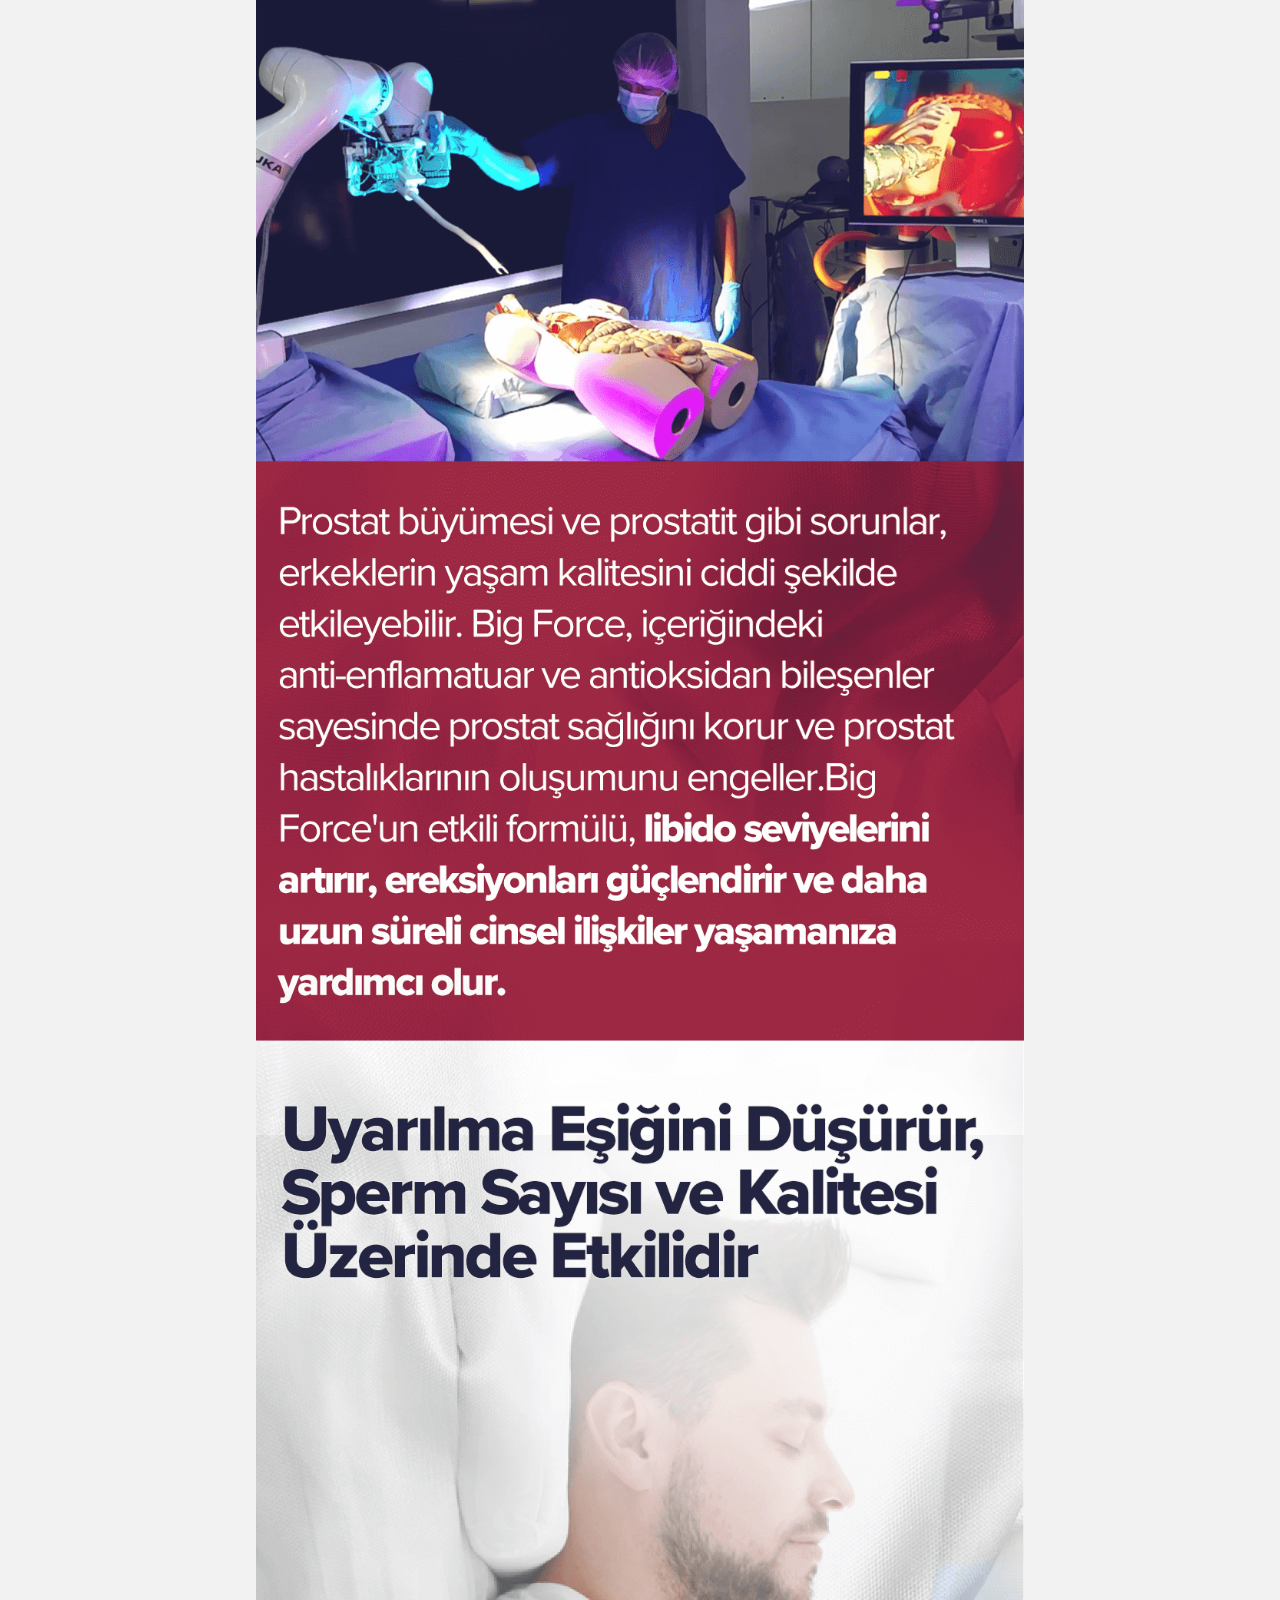
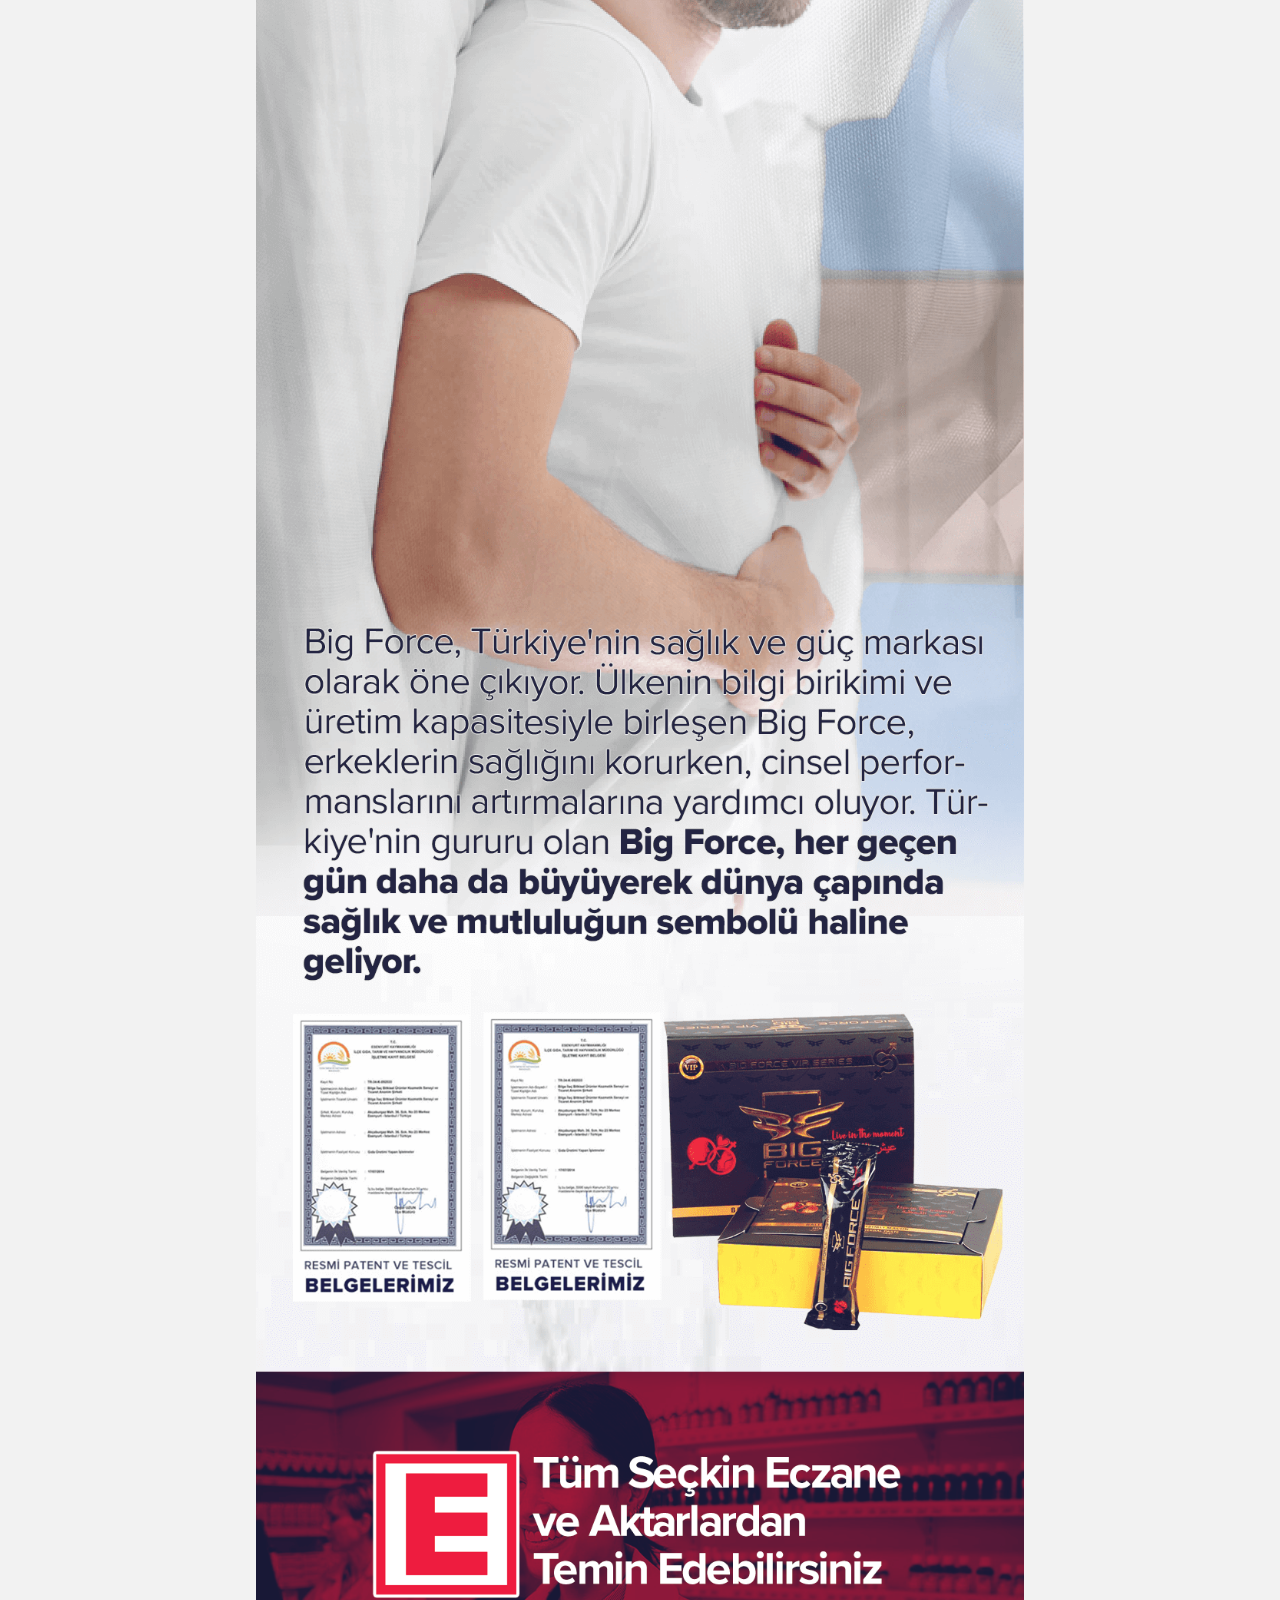
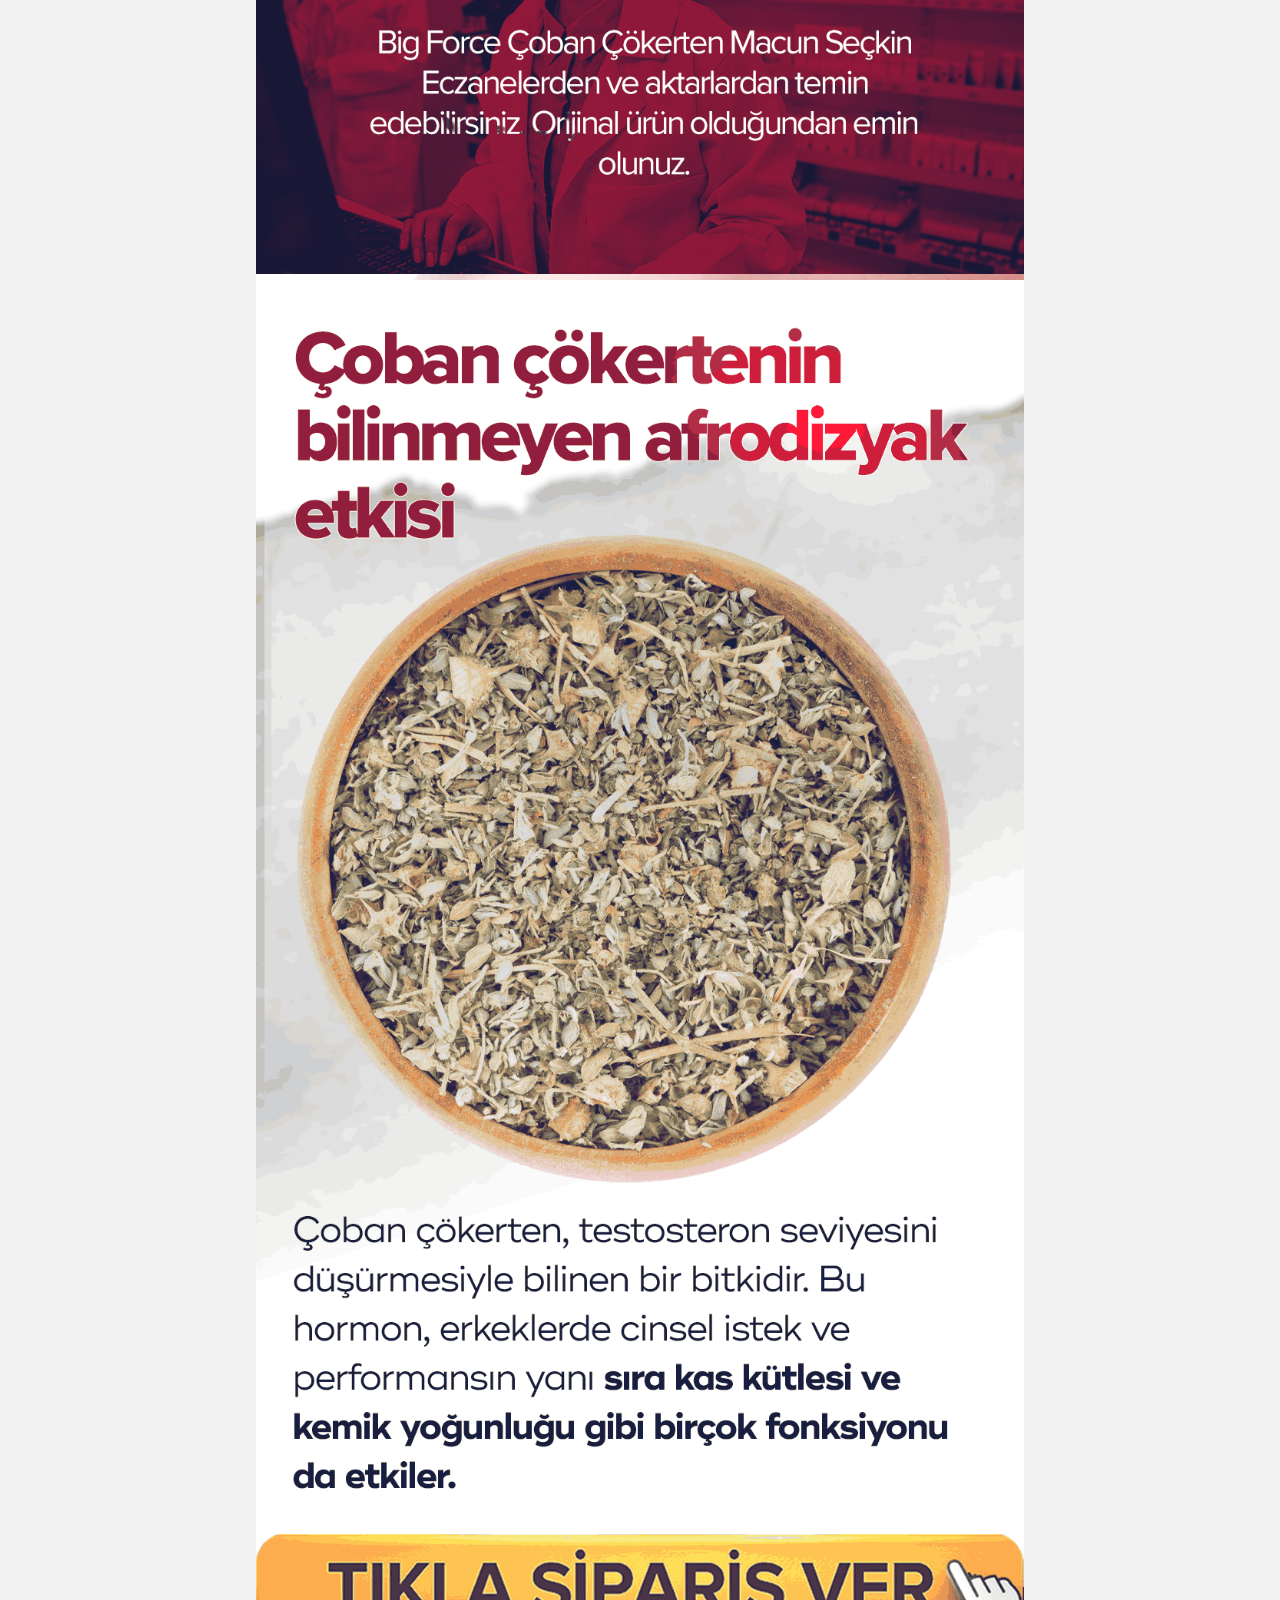
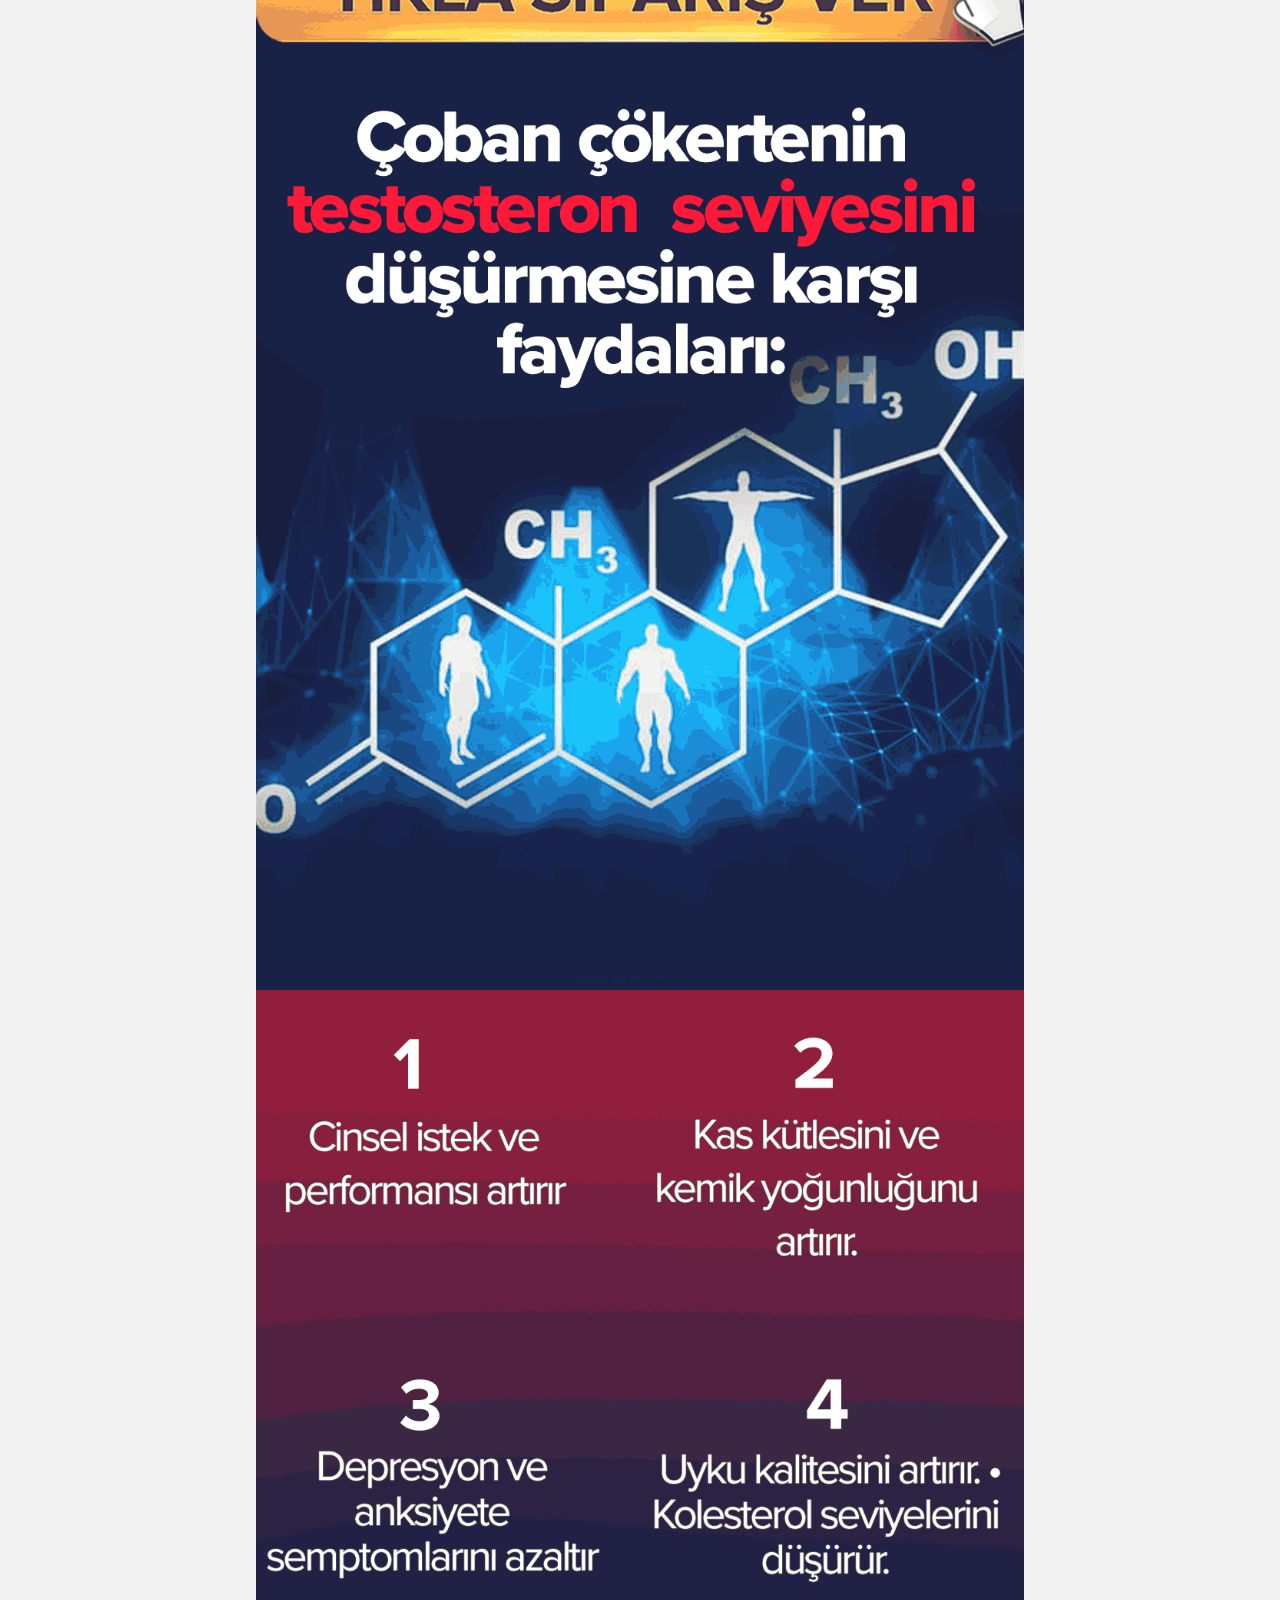
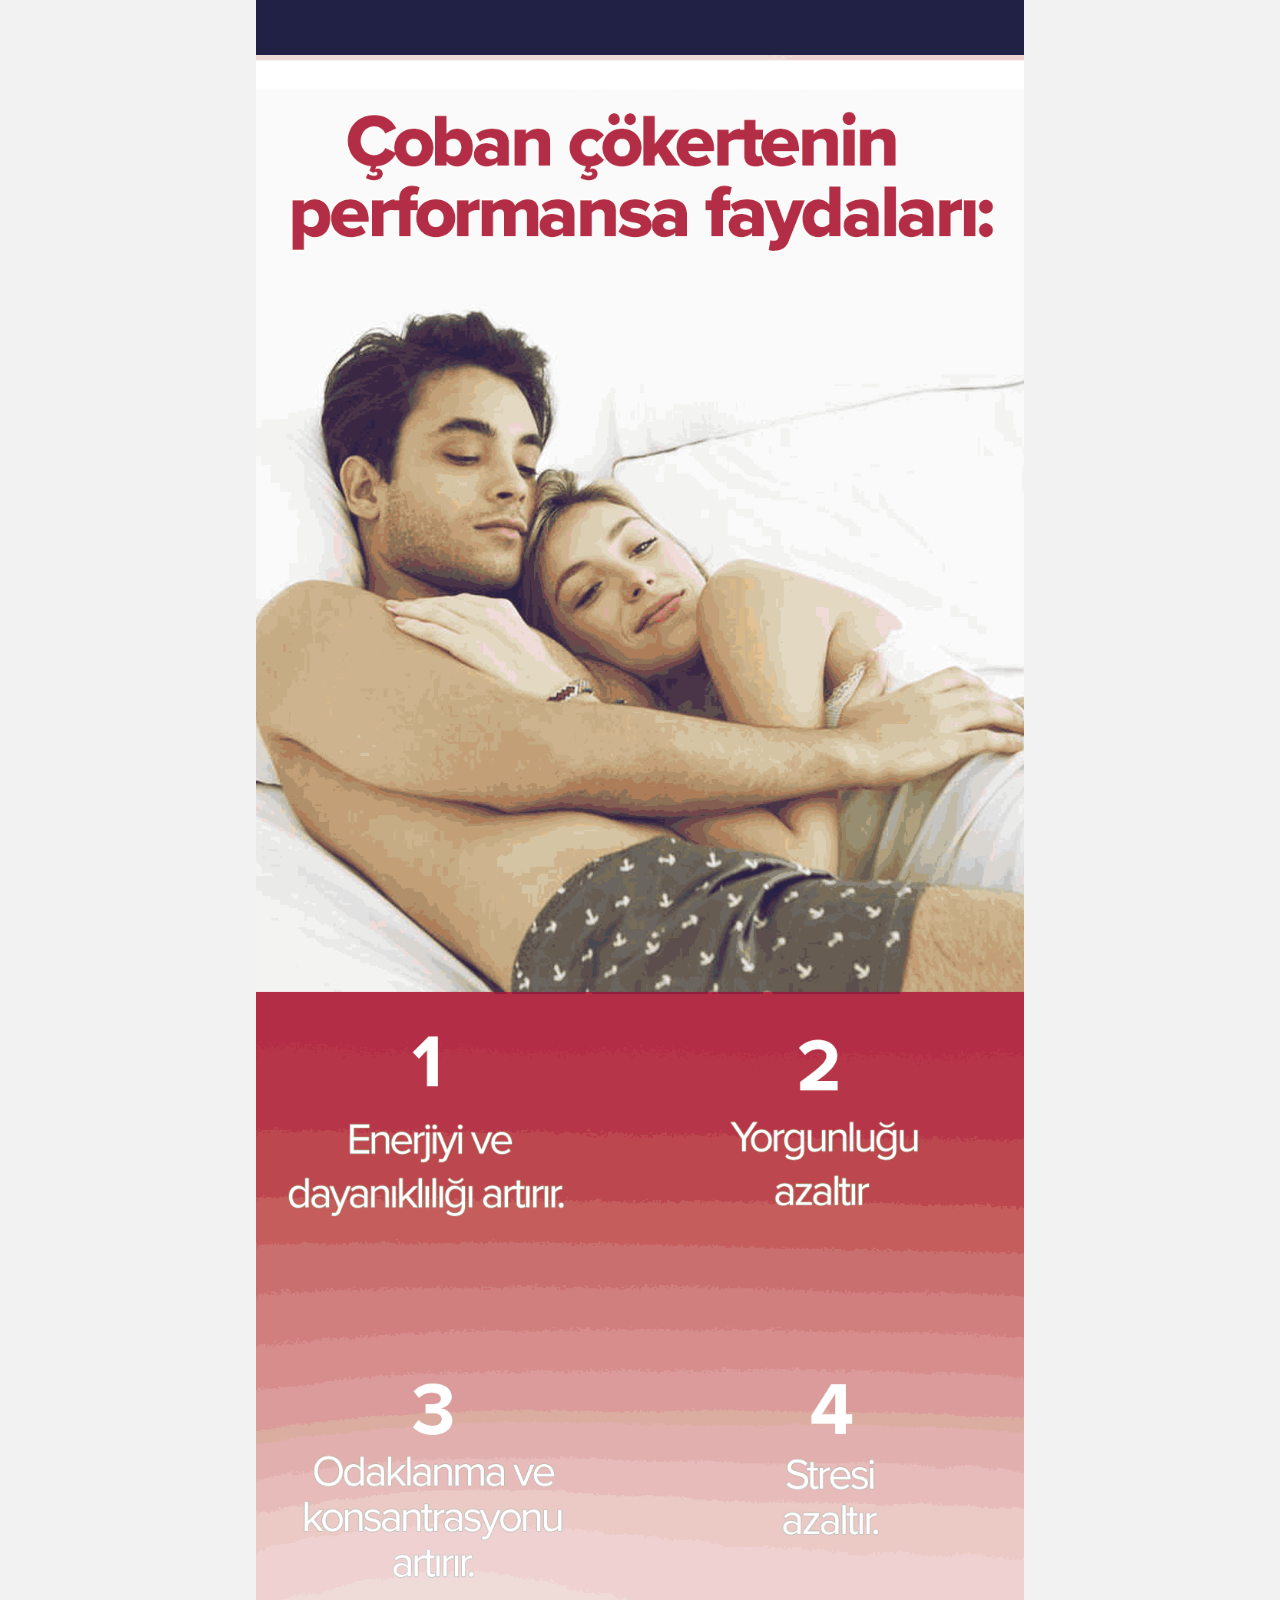
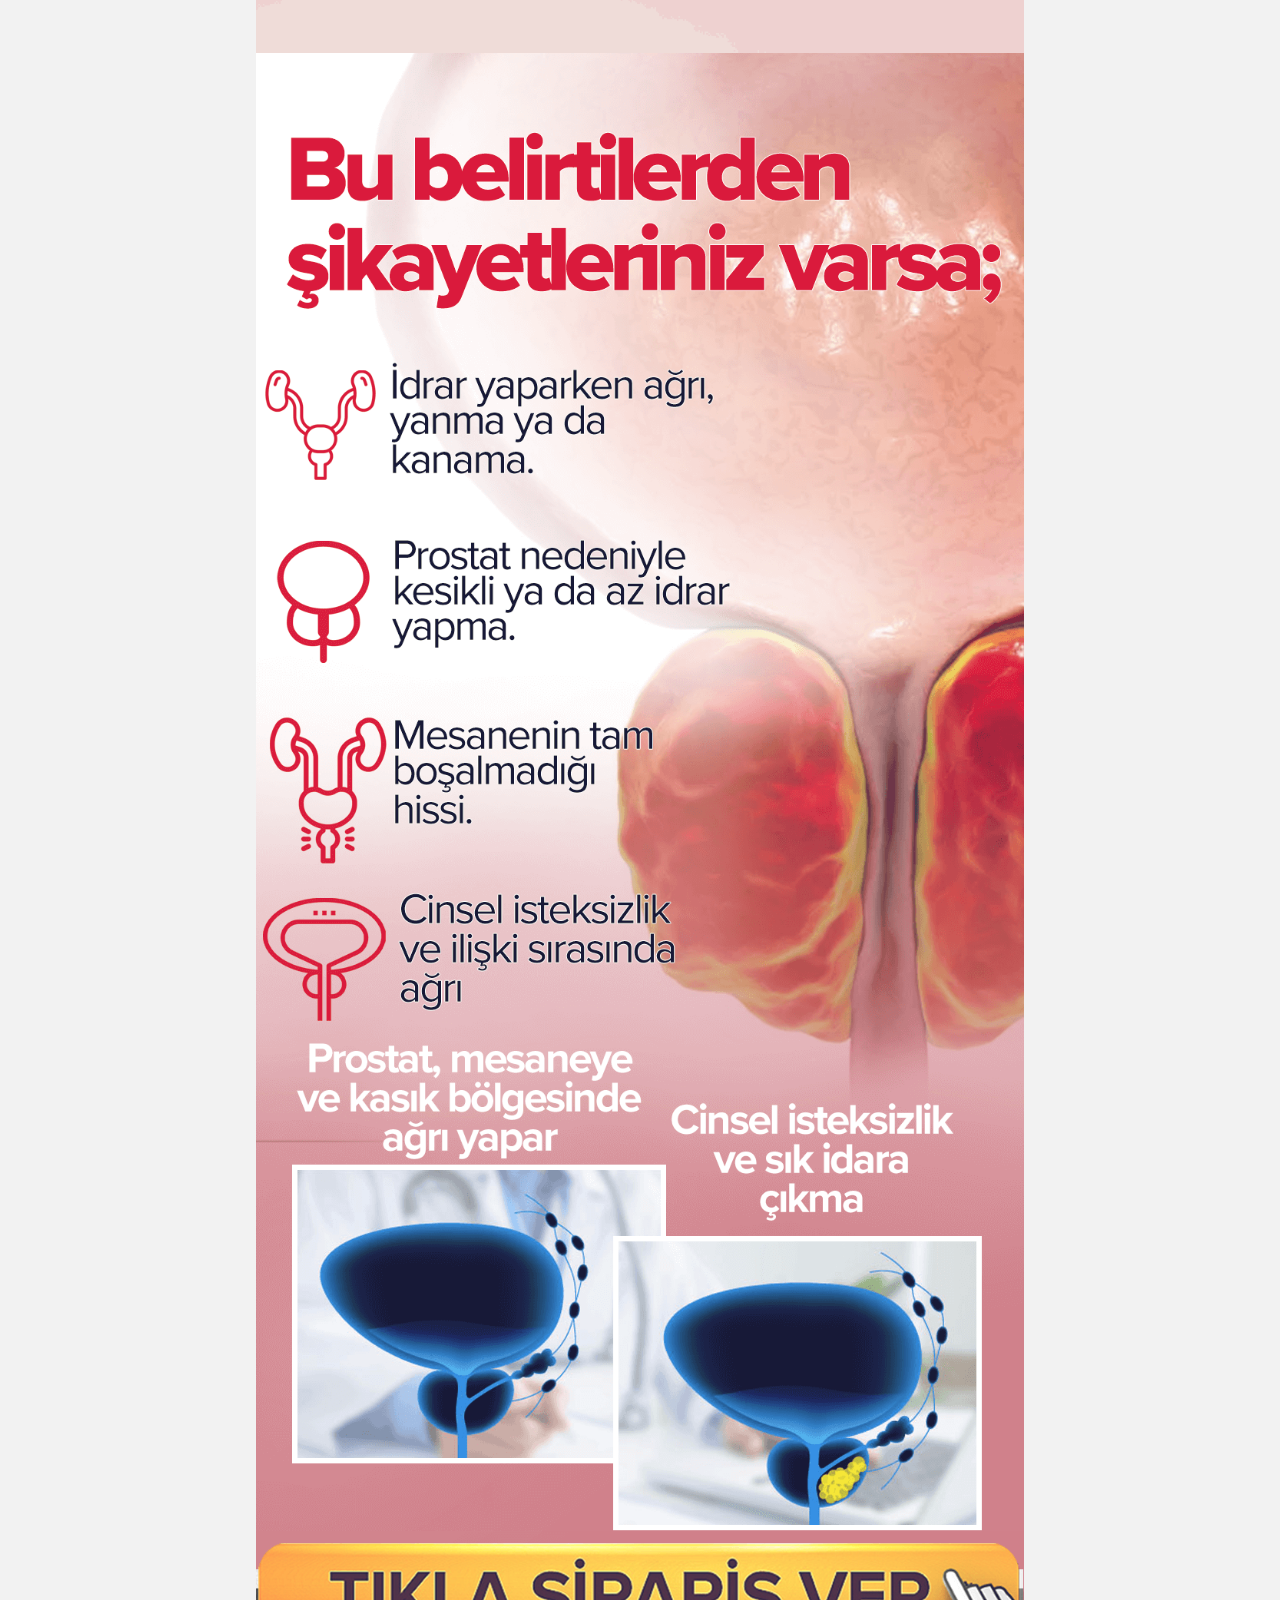
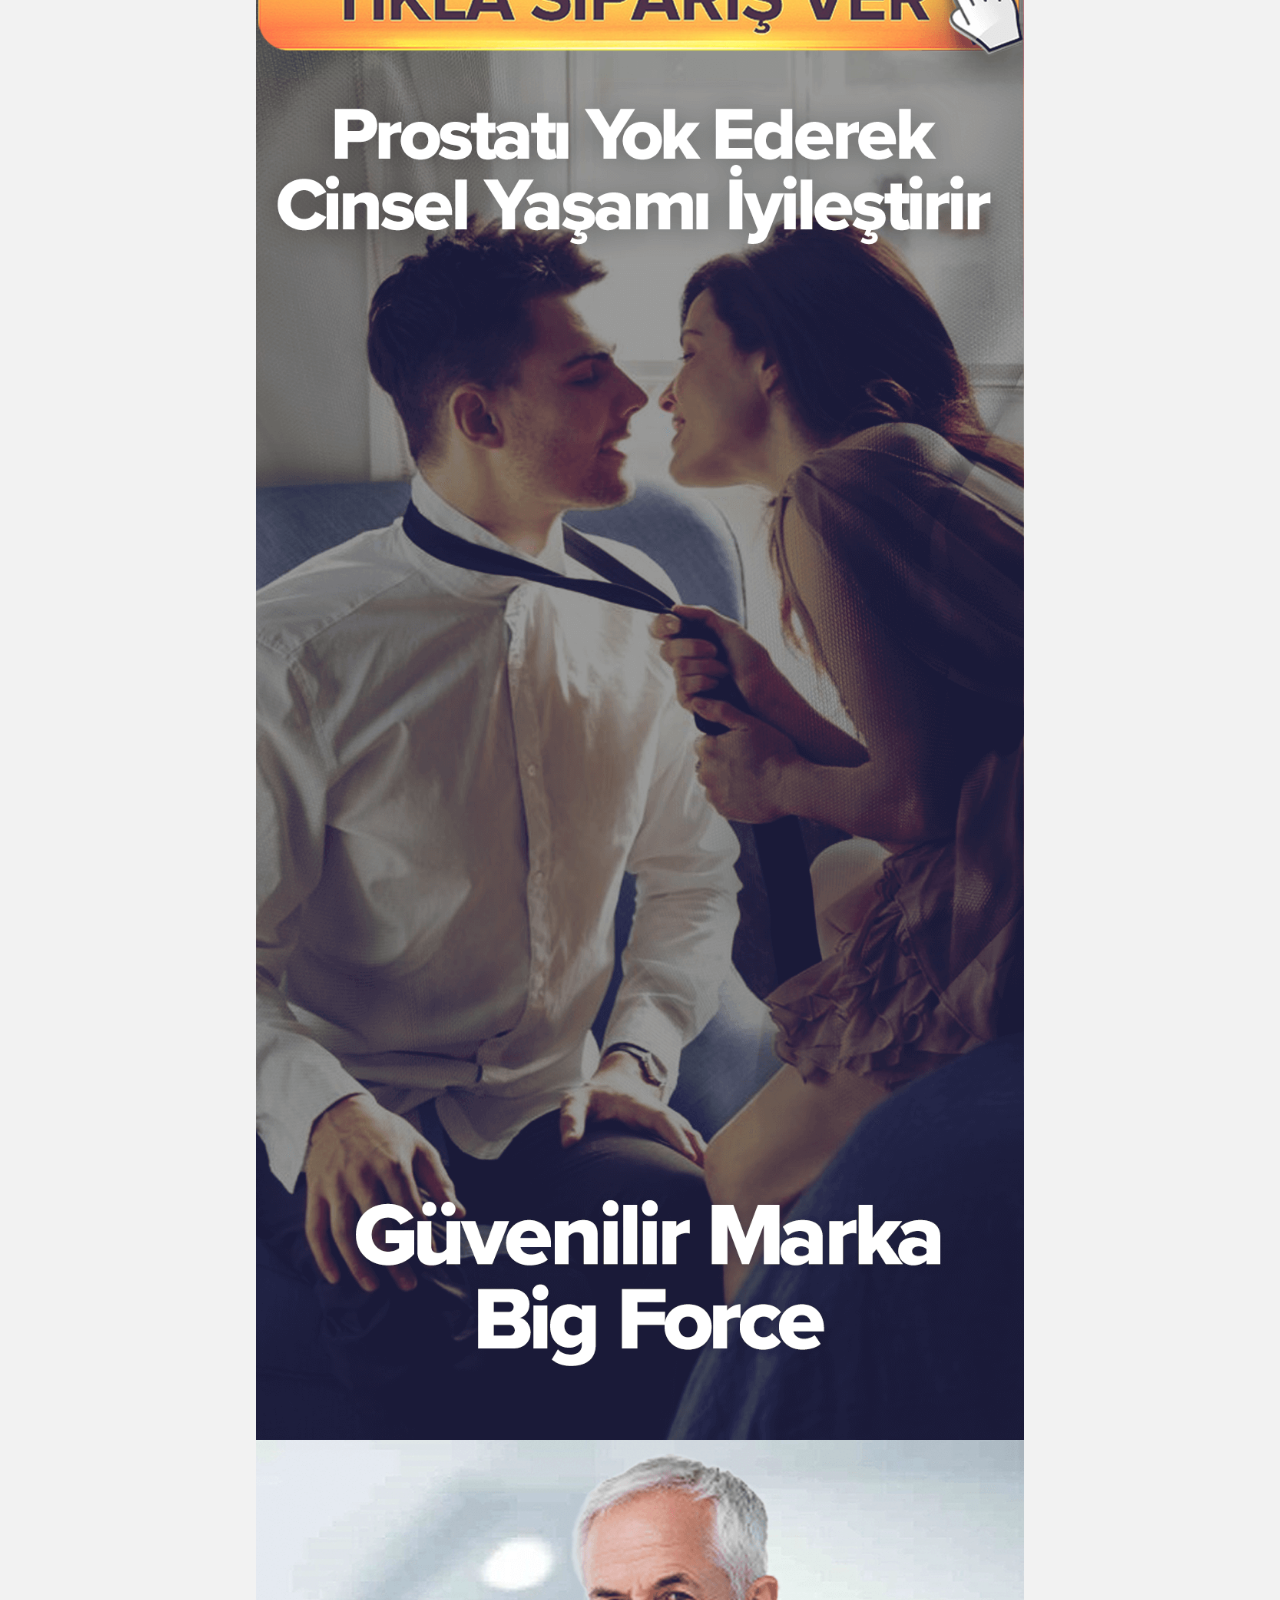
<file: bigforce/Big Force - Resmi Satış Sitesi.html>
<!DOCTYPE html>
<!-- saved from url=(0022)https://bigforce.shop/ -->
<html lang="tr"><head><meta http-equiv="Content-Type" content="text/html; charset=UTF-8">
		
		<title>Big Force - Resmi Satış Sitesi</title>
        <meta name="viewport" content="width=device-width, initial-scale=1, maximum-scale=1, user-scalable=no">
        <link rel="stylesheet" href="./Big Force - Resmi Satış Sitesi_files/bootstrap.css">
        <link rel="stylesheet" href="./Big Force - Resmi Satış Sitesi_files/font-awesome.min.css">
        <script src="./Big Force - Resmi Satış Sitesi_files/jquery.min.js.indir"></script>
        <link rel="stylesheet" href="./Big Force - Resmi Satış Sitesi_files/animate.css">
        <link rel="stylesheet" href="./Big Force - Resmi Satış Sitesi_files/core.css">
        <link rel="stylesheet" href="./Big Force - Resmi Satış Sitesi_files/style.css">
		<link rel="shortcut icon" href="https://bigforce.shop/img/favicon.ico" type="image/x-icon">
        <link rel="icon" href="https://bigforce.shop/img/favicon.ico" type="image/x-icon">

        <style>
            @import url('https://fonts.googleapis.com/css?family=Dosis:400,700');

            html, body, div, span, applet, object, iframe,
            h1, h2, h3, h4, h5, h6, p, blockquote, pre,
            a, abbr, acronym, address, big, cite, code,
            del, dfn, em, img, ins, kbd, q, s, samp,
            small, strike, strong, sub, sup, tt, var,
            b, u, i, center,
            dl, dt, dd, ol, ul, li,
            fieldset, form, label, legend,
            table, caption, tbody, tfoot, thead, tr, th, td,
            article, aside, canvas, details, embed,
            figure, figcaption, footer, header, hgroup,
            menu, nav, output, ruby, section, summary,
            time, mark, audio, video {
                margin: 0;
                padding: 0;
                border: 0;
                font-size: 100%;
                font: inherit;
                vertical-align: baseline;
            }
            /* HTML5 display-role reset for older browsers */
            article, aside, details, figcaption, figure,
            footer, header, hgroup, menu, nav, section {
                display: block;
            }
            body {
                line-height: 1;
                font-family: 'Dosis', sans-serif;
            }
            ol, ul {
                list-style: none;
            }
            blockquote, q {
                quotes: none;
            }
            blockquote:before, blockquote:after,
            q:before, q:after {
                content: '';
                content: none;
            }
            table {
                border-collapse: collapse;
                border-spacing: 0;
            }
            input, select, textarea, input[type="text"],button[type="button"] { -moz-appearance: none;box-shadow: none !important; }
            input:focus, button:focus, textarea:focus, select:focus { outline: none; }

            [type="submit"]{    background: none;
                border: 0;
                margin: 0;
                padding: 0; -moz-appearance: none;box-shadow: none !important; }
            input:focus, textarea:focus, select:focus { outline: none; }

            .container {
                margin:0 auto;
                padding:0 !important;
            }
            @media (min-width: 768px) {
                .container {
                    width:768px !important;
                }
                .rightBar {
                    width: 145px !important;
                    left: 67px;
                    height: 490px !important;
                }
            }
            .container .row {
                margin:0 !important;
            }

            [class*="col-"] {
                padding:0 !important;
            }
            [class*="col-"] img {
                display:block;
                width:100%;
                border:0;
                padding:0;
                margin:0;
            }

            .form_wrap{padding:30px 0;}
            .form_wrap > img.back{position:absolute;z-index:-5;left:0;top:0;width:100%;height:100%;}
            .grid1{padding:0 10px;display:grid;grid-template-columns:25px calc(100% - 25px);align-items:center;}
            .grid1 .self{}
            .grid1 .self.number{text-align:center;font-size:2.8em;filter: blur(2.5px);color:#d6dee1;}
            .grid1 .self.form_item{padding:10px;}
            .grid1 .self.form_item input,
            .grid1 .self.form_item textarea,
            .grid1 .self.form_item select{
                background:url(img/x/form_item_back.jpg?xxx?fa?fa) repeat;background-size:auto 100%;
                padding:0 10px;
                display:block;width:100%;
                border:1px solid #cbcbcb;
                box-sizing:border-box;
                border-radius:10px;
                box-shadow:0px 0px 10px 0 #ddd!important;
            }
            .grid1 .self.form_item input{height:50px;}
            .grid1 .self.form_item select{height:50px;color: #757575;}
            .grid1 .self.form_item textarea{height:170px;padding:10px 10px;}

            .form1_submit_button {
                background: none;
                border: 0 !important;
                margin-bottom: -3px !important;
            }


            label{margin:0;outline:none}

            .color {display:none;}
        </style>
		
	 

    </head>
	<body>
		<div class="container">
			<div class="row">
				<div class="col-xs-12">
					
<a href="https://bigforce.shop/order.php?ref="><img class="img-fluid" src="./Big Force - Resmi Satış Sitesi_files/01.png"></a> 
<a href="https://bigforce.shop/order.php?ref="><img class="img-fluid" src="./Big Force - Resmi Satış Sitesi_files/02.png"></a> 
<a href="https://bigforce.shop/order.php?ref="><img class="img-fluid" src="./Big Force - Resmi Satış Sitesi_files/03.png"></a> 
<a href="https://bigforce.shop/order.php?ref="><img class="img-fluid" src="./Big Force - Resmi Satış Sitesi_files/04.png"></a> 
<a href="https://bigforce.shop/order.php?ref="><img class="img-fluid" src="./Big Force - Resmi Satış Sitesi_files/05.png"></a> 
<a href="https://bigforce.shop/order.php?ref="><img class="img-fluid" src="./Big Force - Resmi Satış Sitesi_files/06.png"></a> 
<a href="https://bigforce.shop/order.php?ref="><img class="img-fluid" src="./Big Force - Resmi Satış Sitesi_files/07.png"></a> 
<a href="https://bigforce.shop/order.php?ref="><img class="img-fluid" src="./Big Force - Resmi Satış Sitesi_files/08.png"></a> 
<a href="https://bigforce.shop/order.php?ref="><img class="img-fluid" src="./Big Force - Resmi Satış Sitesi_files/09.png"></a> 
<a href="https://bigforce.shop/order.php?ref="><img class="img-fluid" src="./Big Force - Resmi Satış Sitesi_files/10.gif"></a> 
<a href="https://bigforce.shop/order.php?ref="><img class="img-fluid" src="./Big Force - Resmi Satış Sitesi_files/11.png"></a> 
<a href="https://bigforce.shop/order.php?ref="><img class="img-fluid" src="./Big Force - Resmi Satış Sitesi_files/12.png"></a> 
<a href="https://bigforce.shop/order.php?ref="><img class="img-fluid" src="./Big Force - Resmi Satış Sitesi_files/13.png"></a> 
<a href="https://bigforce.shop/order.php?ref="><img class="img-fluid" src="./Big Force - Resmi Satış Sitesi_files/14.gif"></a> 
<a href="https://bigforce.shop/order.php?ref="><img class="img-fluid" src="./Big Force - Resmi Satış Sitesi_files/15.png"></a> 
<a href="https://bigforce.shop/order.php?ref="><img class="img-fluid" src="./Big Force - Resmi Satış Sitesi_files/16.png"></a> 
<a href="https://bigforce.shop/order.php?ref="><img class="img-fluid" src="./Big Force - Resmi Satış Sitesi_files/17.png"></a> 
<a href="https://bigforce.shop/order.php?ref="><img class="img-fluid" src="./Big Force - Resmi Satış Sitesi_files/18.png"></a> 
<a href="https://bigforce.shop/order.php?ref="><img class="img-fluid" src="./Big Force - Resmi Satış Sitesi_files/19.png"></a> 

					
				</div>
			
            
             
            
            
            
            
            
			</div>
		</div>
        <script type="text/javascript">
            (function(d, t) {
                var v = d.createElement(t), s = d.getElementsByTagName(t)[0];
                v.onload = function() {
                  window.voiceflow.chat.load({
                    verify: { projectID: '65eda778175bb21b06b58079' },
                    url: 'https://general-runtime.voiceflow.com',
                    versionID: 'production'
                  });
                }
                v.src = "https://cdn.voiceflow.com/widget/bundle.mjs"; v.type = "text/javascript"; s.parentNode.insertBefore(v, s);
            })(document, 'script');
          </script>
</body></html>
</file>
<file: bigforce/Big Force - Resmi Satış Sitesi_files/core.css>
body {
    font-size: 17px;
}

textarea {
    font-size: 24px !important;
}

input[type=text], input[type=email], input[type=tel], select {
    height: 65px !important;
    font-size: 24px !important;
}

@media only screen and (max-width: 999px) {
    select {
        text-indent: 0;
        line-height: 1 !important;
    }
}

@media only screen and (max-width: 767px) {
    input[type=text], input[type=email], input[type=tel], select {
        height: 45px !important;
        font-size: 19px !important;
    }
    textarea {
        font-size: 19px !important;
    }
}

@media only screen and (max-width: 375px) {
    input[type=text], input[type=email], input[type=tel], select {
        font-size: 17px !important;
    }
    textarea {
        font-size: 17px !important;
    }
}

input[type=text], input[type=email], input[type=tel], textarea, select {
    border-color: #787878 !important;
    border-radius: 0 !important;
    -webkit-box-shadow: inset 0 0 10px #787878 !important;
    -moz-box-shadow: inset 0 0 10px #787878 !important;
    box-shadow: inset 0 0 10px #787878 !important;
    background: transparent;
    outline: none;
    background-color: #fff;
}

input[type=text]:focus, input[type=email]:focus, input[type=tel]:focus, textarea:focus {
    border-color: #3399ff !important;
    border-radius: 0 !important;
    -webkit-box-shadow: inset 0 0 10px #3399ff !important;
    -moz-box-shadow: inset 0 0 10px #3399ff !important;
    box-shadow: inset 0 0 10px #3399ff !important;
    background: transparent;
    outline: none;
    background-color: #fff;
}

.select-container select {
    -webkit-appearance: none !important;
    -moz-appearance: none !important;
}

.select-container {
    position: relative;
}

.select-container::after {
    content: "";
    border-left: 15px solid transparent;
    border-right: 15px solid transparent;
    border-top: 15px solid #000;
    height: 0;
    pointer-events: none;
    position: absolute;
    right: 30px;
    top: calc(50% - 5px);
    width: 0;
    z-index: 2;
}

@media only screen and (max-width: 999px) {
    .select-container::after {
        border-left-width: 10px;
        border-right-width: 10px;
        border-top-width: 10px;
        right: 15px !important;
    }
}

.strike {
    text-decoration: line-through;
}

.wrapper {
    max-width: 1000px;
    margin: auto;
    background-color: #fff;
    position: relative;
}

.wrapper a {
    display: inline-block;
}

.wrapper img, .wrapper input[type=image] {
    max-width: 100%;
}

.wrapper .container {
    width: 100%;
}

.fixed {
    position: fixed;
    width: 100%;
    max-width: 100%;
    top: 0;
    left: 0;
    z-index: 1000;
    background-color: transparent;
}

h1, h2, h3, h4, h5, h6 {
    margin: 0;
    margin-bottom: 15px;
}

.scroll-to-top {
    position: fixed;
    font-size: 19px;
    bottom: 5vw;
    right: 5vw;
    width: 44px;
    height: 44px;
    line-height: 40px;
    background-color: rgba(0, 0, 0, 0.87);
    border-radius: 50%;
    color: #fff;
    display: inline-block;
    text-align: center;
    cursor: pointer;
    display: none;
    z-index: 20;
}

.shadow-top:before {
    content: "";
    position: absolute;
    top: 0;
    left: 0;
    width: 100%;
    height: 40px;
    background-image: url(../images/shadow-top.png);
    background-repeat: no-repeat;
    background-position: top center;
    background-size: 100%;
    z-index: 10;
}

@media only screen and (max-width: 999px) {
    .shadow-top:before {
        height: 4vw;
    }
}

.shadow-top.reverse:before {
    background-image: url(../images/shadow-bottom.png);
}

.shadow-bottom:after {
    content: "";
    position: absolute;
    bottom: 0;
    left: 0;
    width: 100%;
    height: 40px;
    background-image: url(../images/shadow-bottom.png);
    background-repeat: no-repeat;
    background-position: bottom center;
    background-size: 100%;
    z-index: 10;
}

@media only screen and (max-width: 999px) {
    .shadow-bottom:after {
        height: 4vw;
    }
}

.shadow-bottom.reverse:after {
    background-image: url(../images/shadow-top.png);
}

.shadow-top, .shadow-bottom {
    position: relative;
}

.shadow-top {
    padding-top: 40px;
}

@media only screen and (max-width: 999px) {
    .shadow-top {
        padding-top: 4vw;
    }
}

.shadow-bottom {
    padding-bottom: 40px;
}

@media only screen and (max-width: 999px) {
    .shadow-bottom {
        padding-bottom: 4vw;
    }
}

.heading.shadow-top, .heading.shadow-bottom {
    padding-top: 0;
    padding-bottom: 0;
}

.product .button-select-product {
    display: block;
    width: 100%;
    margin-top: 15px;
    padding: 0;
    cursor: pointer;
}

.product .button-select-product .selected {
    display: none;
}

.product.selected .button-select-product img {
    display: none;
}

.product.selected .button-select-product .selected {
    display: inline-block;
}

.checkout-form .form {
    position: relative;
}

.success {
    padding-top: 50px;
    padding-bottom: 50px;
}

.success p {
    text-align: left;
    line-height: 1;
}

.success .info {
    font-size: 18px;
}

.success .message {
    text-align: center;
    font-size: 56px;
    margin: 0;
    font-weight: 700;
    padding: 30px;
}

.success .message.alt {
    font-weight: 300;
    margin-top: 30px;
}

@media only screen and (max-width: 999px) {
    .success {
        padding-top: 8vw;
        padding-bottom: 8vw;
    }
    .success .message {
        font-size: 6vw;
        line-height: 8vw;
        padding: 3vw;
    }
    .success .message.alt {
        margin-top: 0;
    }
    .success .info {
        font-size: 6vw;
    }
}

@media only screen and (max-width: 375px) {
    .success .message {
        padding: 15px;
    }
}

@media only screen and (min-width: 768px) {
    .modal-video .modal-dialog {
        width: 715px;
    }
}

.modal-video .modal-body {
    position: relative;
    padding: 0;
}

.modal-video .modal-body iframe {
    margin: 0;
    padding: 0;
    display: block;
    border: none;
    height: 400px;
}

.modal-video .modal-body .close {
    position: absolute;
    top: 0;
    right: -40px;
    display: inline-block;
    text-align: center;
    width: 40px;
    line-height: 40px;
    height: 40px;
    background-color: #ff3333;
    color: #fff;
    opacity: 1;
    z-index: 10;
    text-shadow: none;
}

@media only screen and (max-width: 767px) {
    .modal-video .modal-body .close {
        top: 0;
        right: 0;
    }
}
</file>
<file: bigforce/Big Force - Resmi Satış Sitesi_files/style.css>
body {
    background-color: #f2f2f2;
    color: #000;
    font-size: 17px;
}
html {
    scroll-behavior: smooth;
}
.modal-video .modal-body .close {
    background-color: #000;
}

.scroll-to-top {
    background-color: rgba(0, 0, 0, 0.87);
}

.wrapper {
    background-color: #fff;
}

#header .header-call-out {
    position: absolute;
    right: 0;
    bottom: -60px;
    z-index: 15;
}

@media only screen and (max-width: 999px) {
    #header .header-call-out {
        bottom: -6vw;
        width: 34vw;
    }
}

.index-01 {
    margin-top: -1px;
    background-color: transparent;
}

@media only screen and (max-width: 999px) {
    .index-01 {
        margin-top: -1.1vw;
    }
}

.product-image.selected {
    display: none;
}

.product.selected .product-image {
    display: none;
}

.product.selected .product-image.selected {
    display: block;
}

.product [type=radio] {
    position: absolute;
    opacity: 0;
}

.button-submit-container {
    padding-top: 50px;
}

@media only screen and (max-width: 999px) {
    .button-submit-container {
        padding-top: 5vw;
    }
}

.success {
    background-color: #000;
}

.success .message {
    color: #fff;
}

@charset "utf-8";



.counter {
    float: left;
    width: 100%;
}

.kalanurun {
    float: left;
    width: 40%;
}

#quata {
    float: left;
    width: 50%;
    font-size: 52px;
    color: #dc7249;
    margin: 0;
    text-align: center;
    line-height: 62px;
    height: 74px;
    margin-left: 119px;
    border: 4px solid #010101;
}

#quata1 {
    float: left;
    width: 50%;
    font-size: 52px;
    background-color: #fff;
    color: #c5c5c5;
    margin: 0;
    font-weight: 900;
    text-align: center;
    line-height: 62px;
    height: 74px;
    margin-left: 119px;
    border: 4px solid #7fbed5;
}

#quata2 {
    float: left;
    width: 70%;
    font-size: 40px;
    background-color: #380c48;
    color: #c5c5c5;
    font-family: ProximaBold;
    margin: 0;
    font-weight: 900;
    text-align: center;
    line-height: 62px;
    margin-left: 15%;
    border-radius: 10px;
}

.sayac {
    float: left;
    width: 60%;
}

.sayac span {
    width: 100%;
    font-weight: 900;
    font-size: 15px;
    float: left;
    width: 100%;
    text-align: center;
    color: #fff;
    line-height: 20px;
    margin-bottom: 10px;
}

.defaultCountdown {
    float: left;
    width: 100%;
}

#timer {
    float: left;
    width: 100%;
}

#vals {
    float: left;
    width: 83%;
    color: #FFF;
    padding: 0;
    background-color: #380c48;
    margin: 0;
    text-align: left;
    line-height: 62px;
    background-repeat: no-repeat;
    background-size: cover;
    padding-left: 18px;
    border-radius: 10px;
    margin-left: 12%;
}

#h {
    float: left;
    margin-right: 0px;
}

#m {
    float: left;
    margin-right: 0px;
    margin-left: 5px;
}

#s {
    float: left;
    margin-left: 5px;
}

#labels {
    float: left;
    width: 100%;
    padding-left: 103px;
    padding-top: 10px;
}

#hl {
    font-size: 15px;
    margin-right: 80px;
    color: #fff;
    float: left;
}

#ml {
    font-size: 18px;
    margin-bottom: 10px;
    color: #fff;
    float: left;
}

#sl {
    font-size: 15px;
    margin-left: 69px;
    color: #fff;
    float: left;
}

.kalanurun span {
    font-size: 15px;
    float: left;
    width: 100%;
    text-align: center;
    color: #fff;
    line-height: 20px;
    margin-bottom: 10px;
}




#quata {
    float: left;
    background-color: #fff;
    width: 25%;
    font-size: 2px;
    color: #c5c5c5;
    margin: 0;
    font-weight: 900;
    text-align: center;
    line-height: 62px;
    height: 74px;
    margin-left: 37%;
    border: 4px solid #7fbed5;
}



.counter {
    float: left;
    width: 100%;
}

.kalanurun {
    float: left;
    width: 40%;
}

#quata {
    float: left;
    width: 50%;
    font-size: 22px;
    color: #dc7249;
    margin: 0;
    text-align: center;
    line-height: 62px;
    height: 74px;
    margin-left: 119px;
    border: 4px solid #010101;
}

#quata1 {
    float: left;
    width: 50%;
    font-size: 22px;
    background-color: #fff;
    color: #c5c5c5;
    margin: 0;
    font-weight: 900;
    text-align: center;
    line-height: 62px;
    height: 74px;
    margin-left: 119px;
    border: 4px solid #7fbed5;
}

#quata2 {
    width: 87%;
    font-size: 8vw;
    line-height: 12vw;
    margin-left: 6%;
    border-radius: 10px;
}

.sayac {
    float: left;
    width: 60%;
}

.sayac span {
    font-size: 3vw;
    line-height: 4vw;
    margin-bottom: 2%;
}


#vals {
    width: 91%;
    font-size: 8vw;
    line-height: 12vw;
    padding-left: 4%;
    margin-left: 7%;
    text-align: center;
}

#h {
    width: 35%;
}

#m {
    margin-left: 0;
    width: 35%;
}

#s {
    margin-left: 0;
    width: 30%;
}

#labels {
    float: left;
    width: 100%;
    padding-left: 103px;
    padding-top: 10px;
}

#hl {
    font-size: 15px;
    margin-right: 80px;
    color: #fff;
    float: left;
}

#ml {
    font-size: 18px;
    margin-bottom: 10px;
    color: #fff;
    float: left;
}

#sl {
    font-size: 15px;
    margin-left: 69px;
    color: #fff;
    float: left;
}





.product-counter_2 {position: absolute;line-height: 1;font-weight: 800;top: 32%;font-size: 70px;right: 8%;color: #000;border-radius: 5px;}
.product-counter_3 {

    position: absolute;
    line-height: 1;
    font-weight: 800;
    top: 113%;
    font-size: 70px;
    left: 10%;
    color: #fff;
    border-radius: 5px;
}
.product-counter_4 {position: absolute;line-height: 1;font-weight: 800;top: 63%;font-size: 52px;right: 49%;color: #fff;border-radius: 5px;}

.clock_2 {
    position: absolute;
    right:36%;
    top: 28%;
    line-height: 1;
    font-size: 40px;
    font-weight: 800;
    color:#fff;
}
.clock_2 .minute {
    margin-left: 2.5vw;
}

.clock_2 .second {
    margin-left: 2.5vw;
}
.clock_3{
    position: absolute;
    left: 34.2%;
    top: 113%;
    line-height: 1;
    font-size: 56px;
    font-weight: 800;
    color: #fff;
 }
.clock_3 .minute {
    margin-left: 30%;
}

.clock_3 .second {
    margin-left: 25%;
}
.clock_4{
    position: absolute;
    right: 7.2%;
    top: 41%;
    line-height: 1;
    font-size: 70px;
    font-weight: 800;
    color:#fff;
}
.clock_4 .minute {
    margin-left: 4vw;
}

.clock_4 .second {
    margin-left: 4vw;
}
@media only screen and (max-width: 999px) {
    .clock_2 {
        font-size: 5.5vw !important;
        top: 6vw !important;
        color:#fff;
        right: 36%;
    }

    .clock_2 .minute {
        margin-left: 6vw !important;
    }

    .clock_2 .second {
        margin-left: 6vw !important;
    }
    .clock_3 {
        font-size: 6.5vw !important;
        top: 59.7vw !important;
        color: #fff;
        left: 34.2%!important;
    }

    .clock_3 .minute {
        margin-left: 5vw !important;
    }

    .clock_3 .second {
        margin-left: 5vw !important;
    }
    .clock_4 {
        font-size: 10.5vw !important;
        top: 29vw !important;
        color:#fff;
    }

    .clock_4 .minute {
        margin-left: 6vw !important;
    }

    .clock_4 .second {
        margin-left: 4vw !important;
    }


    .product-counter_2 {
        font-size: 9vw !important;
        top: 15vw;
        color: #000;
    }
    .product-counter_3 {
        font-size: 9vw !important;
        top: 59vw;
        color: #fff;
    }
    .product-counter_4 {
        font-size: 6vw !important;
        top: 60vw;
        color: #fff;
    }


}
</file>
<file: leadgen/style.css>
.clean-btn {
    /* Add styles for the "Clean" button */
    background-color: #f44336; /* Red color for the delete action */
    color: white;
    padding: 10px 15px;
    border: none;
    border-radius: 4px;
    cursor: pointer;
    margin-left: 10px; /* Spacing from the "Copy" button */
}
.clean-btn:hover {
    background-color: #d32f2f; /* Darker red on hover */
}
/* Additional styles for the search result elements */
.query-title, .query-url, .search-link, .copy-btn {
    margin-bottom: 10px; /* Space between elements */
}
/* Ensure word wrapping for the URL */
.query-url {
    word-wrap: break-word;
    overflow-x: auto; /* Allows for horizontal scrolling if necessary */
}
body {
    font-family: 'Arial', sans-serif;
    background: #f7f7f7;
    display: flex;
    justify-content: center;
    align-items: center;
    height: 100vh;
    margin: 0;
}

#queryGenerator {
    background: #fff;
    padding: 30px;
    border-radius: 8px;
    box-shadow: 0 4px 8px rgba(0, 0, 0, 0.1);
    width: 100%;
    max-width: 500px;
}
/* Add this new class for the title of the generated query */
.query-title {
    font-size: 18px;
    color: #333;
    margin-bottom: 10px;
    font-weight: bold;
}
.form-group {
    margin-bottom: 15px;
}

.form-group label {
    display: block;
    margin-bottom: 5px;
    color: #333;
    font-size: 14px;
}

.form-group input[type=text],
.form-group select {
    width: 100%;
    padding: 10px;
    border: 1px solid #ccc;
    border-radius: 4px;
    box-sizing: border-box; /* Added to include padding and border in the element's total width and height */
}

.form-group button {
    width: 100%;
    padding: 15px;
    background-color: #5cb85c;
    color: white;
    border: none;
    border-radius: 4px;
    cursor: pointer;
    font-size: 16px;
}

.form-group button:hover {
    background-color: #4cae4c;
}

/* Update the #result styles to give it a standout frame and background */
#result {
    background: #e9f7df;
    border-left: 5px solid #4cae4c;
    padding: 15px;
    margin-top: 20px;
    border-radius: 4px;
    box-shadow: 0 2px 4px rgba(0, 0, 0, 0.1);
    display: none;
    word-wrap: break-word;
    margin-bottom: 10px; /* Added space below this element */
}

/* Style for the clickable search link */
/* Style adjustments for the clickable link to ensure consistency */
.search-link {
    padding: 10px 15px;
    background-color: #4CAF50;
    color: white;
    text-decoration: none;
    border-radius: 5px; /* Rounded corners for the button */
    transition: background-color 0.3s; /* Smooth background color transition on hover */
}
.search-link:hover {
    background-color: #449d44; /* Slightly darker green on hover */
}

/* Style for the copy to clipboard button */
/* Style adjustments for the copy button with the clipboard icon */
.copy-btn {
    background-color: #f0f0f0;
    border: 1px solid #ccc;
    padding: 10px 15px;
    cursor: pointer;
    border-radius: 5px; /* Match the rounded corners of the search link */
    font-size: 14px;
}

/* Add icon font styles if you are using a service like FontAwesome */
.copy-btn::before {
    content: '\1F4CB'; /* Clipboard emoji as icon */
    margin-right: 5px;
}
/* Style for the search result container */
#searchResult {
    /* Other styles remain the same */
    border-radius: 10px; /* Round frame */
    box-shadow: 0 4px 8px rgba(0, 0, 0, 0.1);
    padding: 20px; /* Spacing inside the frame */
    margin-top: 10px; /* Space from the above elements */
    background-color: #f9f9f9; /* Light background color */
    display: none;
    flex-direction: column; /* Stack children vertically */
    align-items: center; /* Center-align the flex items */
    justify-content: center; /* Center content vertically in case of extra space */
    padding: 20px;
    box-shadow: 0 4px 8px rgba(0, 0, 0, 0.1);
    border-radius: 10px; /* Rounded corners for the frame */
    background: #e9f7df; /* Background color */
}
</file>
